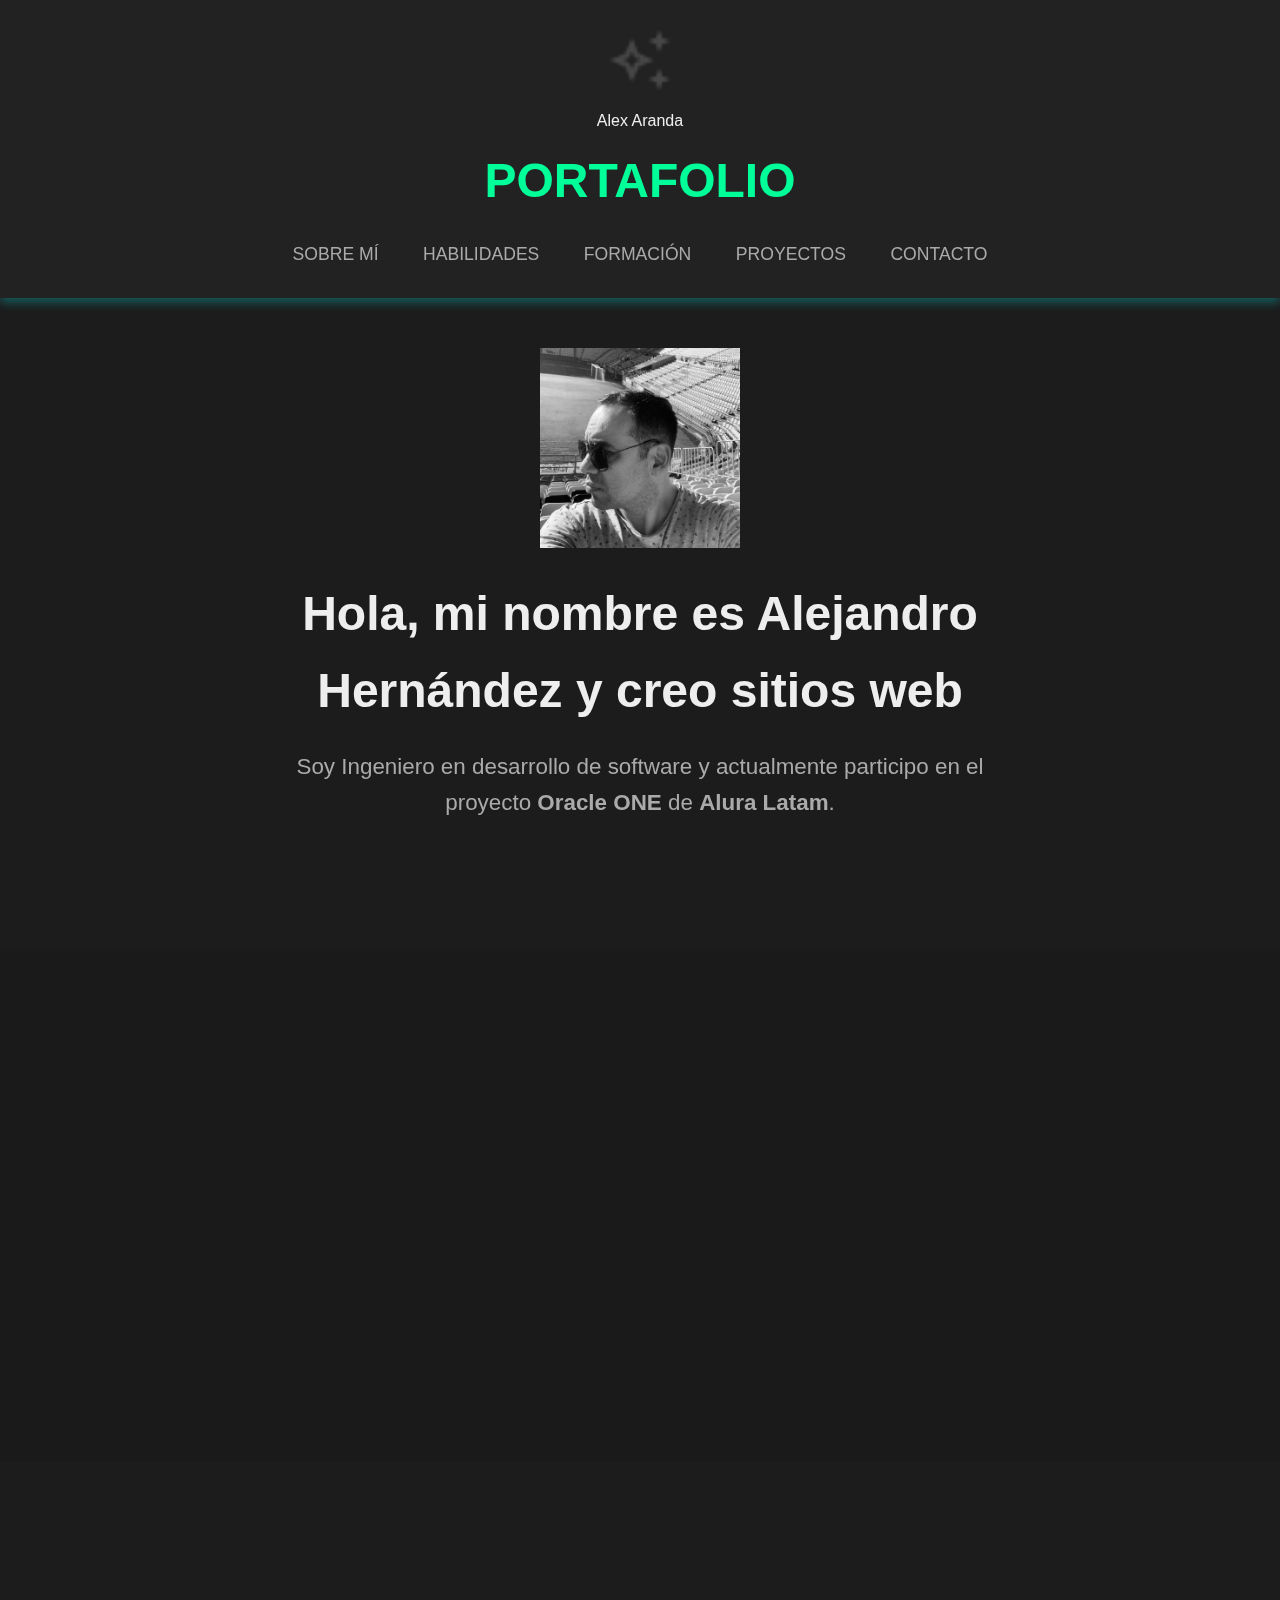
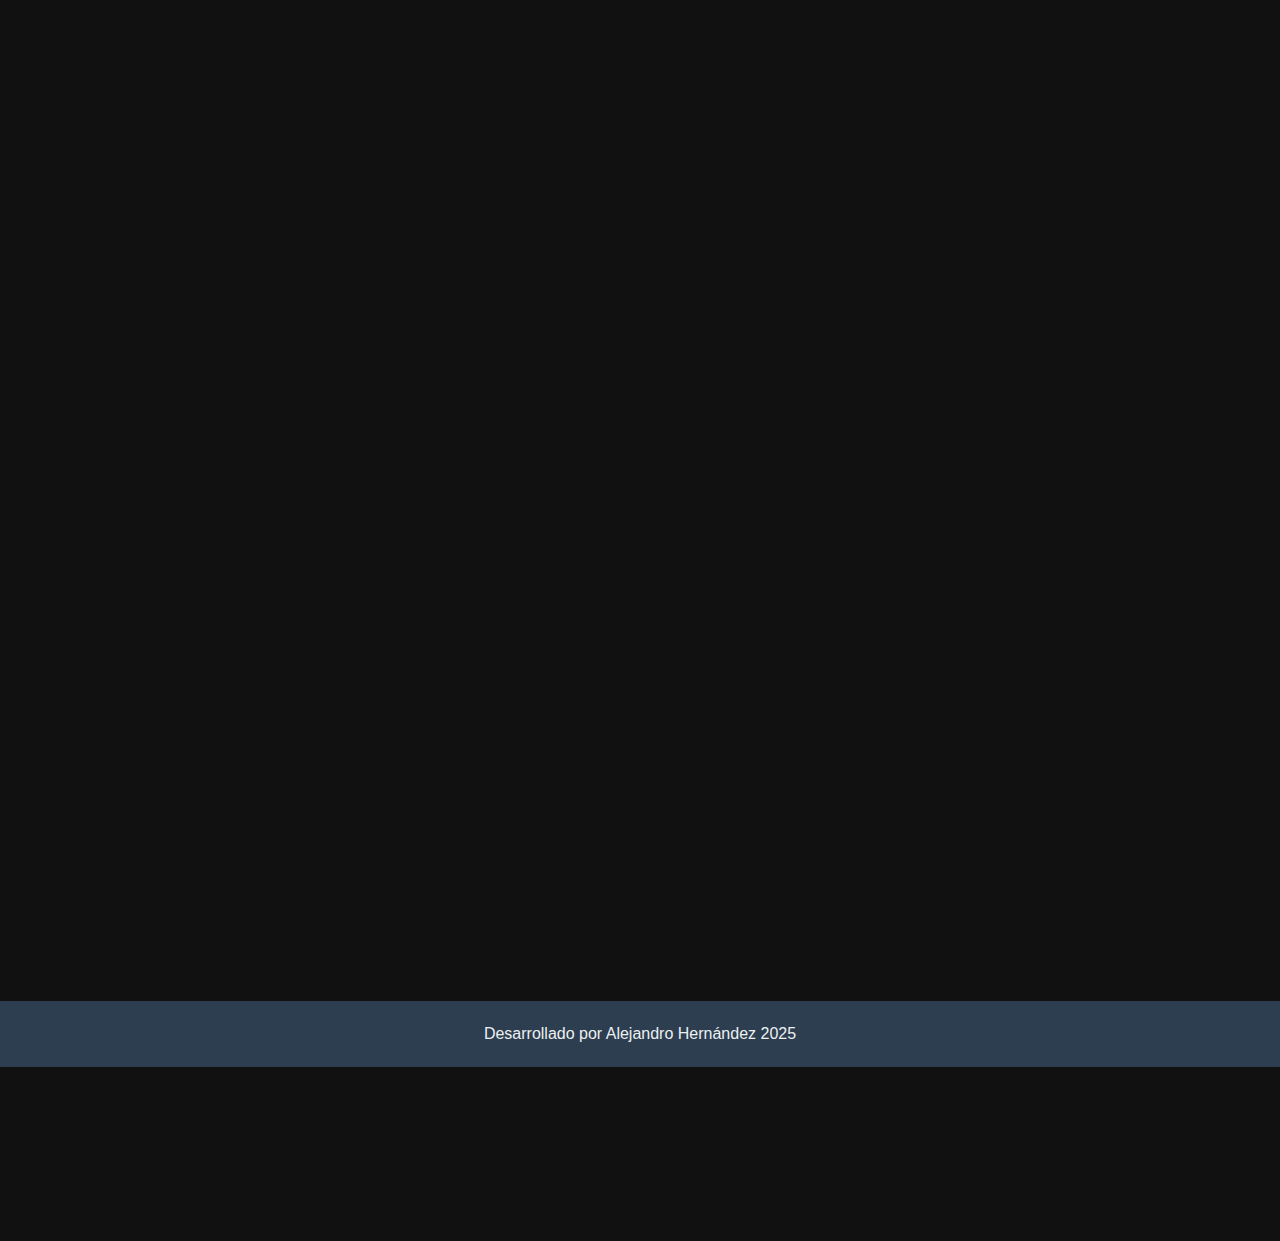
<file: index.html>
<!DOCTYPE html>
<html lang="es">
<head>
    <meta charset="UTF-8">
    <meta name="viewport" content="width=device-width, initial-scale=1.0">
    <link rel="stylesheet" href="style.css">
    <link href="https://cdnjs.cloudflare.com/ajax/libs/font-awesome/6.0.0-beta3/css/all.min.css" rel="stylesheet">
    <link href="https://cdn.jsdelivr.net/npm/aos@2.3.4/dist/aos.css" rel="stylesheet">
    <title>Portafolio de Alejandro Hernández</title>
</head>
<body>
 
 <!-- Botón Hamburguesa Fuera del Header -->
<button class="menu__hamburguesa" aria-label="Abrir menú" aria-controls="menu" aria-expanded="false">
    <span class="menu__linea"></span>
    <span class="menu__linea"></span>
    <span class="menu__linea"></span>
  </button>
  
<!-- Menú -->
<header class="cabecera" data-aos="fade-down">
    <div class="cabecera__contenedor">
      <img class="cabecera__logo" src="assets/vector.png" alt="Logo de Alejandro Hernández" data-aos="zoom-in">
      <p class="cabecera__nombre" data-aos="fade-up">Alex Aranda</p>
      <h1 class="cabecera__titulo" id="portafolio" data-aos="fade-up" data-aos-delay="100">Portafolio</h1>
  
      <nav class="navegacion" id="menu">
        <ul class="navegacion__lista">
          <li class="navegacion__elemento"><a href="#sobre-mi">Sobre mí</a></li>
          <li class="navegacion__elemento"><a href="#habilidades">Habilidades</a></li>
          <li class="navegacion__elemento"><a href="#formacion">Formación</a></li>
          <li class="navegacion__elemento"><a href="#proyectos">Proyectos</a></li>
          <li class="navegacion__elemento"><a href="#contacto">Contacto</a></li>
        </ul>
      </nav>
    </div>
  </header>
  
   
      <!-- Sección de Presentación -->
<section class="presentacion" id="sobre-mi">
    <figure class="presentacion__contenedor" data-aos="zoom-in">
      <img class="presentacion__foto" src="assets/mi_foto.jpg" alt="Foto de perfil de Alejandro Hernández">
      <figcaption class="presentacion__descripcion" hidden></figcaption>
    </figure>
  
    <div class="presentacion__contenido" data-aos="fade-up" data-aos-delay="100">
      <h1 class="presentacion__titulo">Hola, mi nombre es Alejandro Hernández y creo sitios web</h1>
      <p class="presentacion__subtitulo">
        Soy Ingeniero en desarrollo de software y actualmente participo en el proyecto <strong>Oracle ONE</strong> de <strong>Alura Latam</strong>.
      </p>
  
      <ul class="redes" data-aos="fade-up" data-aos-delay="200">
        <li class="redes__item">
          <a href="https://github.com/tu-usuario" target="_blank" rel="noopener noreferrer">
            <i class="fab fa-github"></i> GitHub
          </a>
        </li>
        <li class="redes__item">
          <a href="https://www.linkedin.com/in/tu-usuario" target="_blank" rel="noopener noreferrer">
            <i class="fab fa-linkedin"></i> LinkedIn
          </a>
        </li>
        <li class="redes__item">
          <a href="ruta-del-cv.pdf" target="_blank" rel="noopener noreferrer">
            <i class="fas fa-file-alt"></i> CV
          </a>
        </li>
        <li class="redes__item">
          <a href="https://wa.me/525536659768" target="_blank" rel="noopener noreferrer">
            <i class="fab fa-whatsapp"></i> WhatsApp
          </a>
        </li>
      </ul>
    </div>
  </section>
  

     <!-- Sección sobre mí -->

<section class="sobre-mi" id="sobre-mi">
    <h2 class="sobre-mi__titulo" data-aos="fade-down">Sobre mí</h2>
    <div class="sobre-mi__cards">
      <div class="sobre-mi__card" data-aos="fade-up" data-aos-delay="100">
        <p class="sobre-mi__texto">
          Soy un desarrollador web front-end con una fuerte pasión por crear soluciones digitales intuitivas que mejoran la experiencia del usuario. Tengo experiencia trabajando con una variedad de lenguajes y tecnologías, siempre enfocado en entregar productos rápidos, accesibles y bien diseñados.
        </p>
      </div>
      <div class="sobre-mi__card" data-aos="fade-up" data-aos-delay="200">
        <p class="sobre-mi__texto">
          Me encanta superar desafíos, transformar ideas en aplicaciones funcionales y trabajar en equipo para alcanzar resultados excepcionales. Mi enfoque siempre está en aprender nuevas habilidades y en mantenerme a la vanguardia de las mejores prácticas del sector para ofrecer lo mejor en cada proyecto.
        </p>
      </div>
    </div>
  </section>
  
<!-- Sección de Habilidades -->
<section class="habilidades" id="habilidades">
    <h2 class="habilidades__titulo" data-aos="fade-up">Habilidades</h2>
    <ul class="habilidades__lista">
      <li class="habilidades__elemento" data-aos="fade-up" data-aos-delay="100">
        <figure>
          <i class="fab fa-html5 habilidades__icono"></i>
          <figcaption>HTML</figcaption>
        </figure>
      </li>
      <li class="habilidades__elemento" data-aos="fade-up" data-aos-delay="200">
        <figure>
          <i class="fab fa-css3-alt habilidades__icono"></i>
          <figcaption>CSS</figcaption>
        </figure>
      </li>
      <li class="habilidades__elemento" data-aos="fade-up" data-aos-delay="300">
        <figure>
          <i class="fab fa-js-square habilidades__icono"></i>
          <figcaption>JavaScript</figcaption>
        </figure>
      </li>
      <li class="habilidades__elemento" data-aos="fade-up" data-aos-delay="400">
        <figure>
          <i class="fab fa-cuttlefish habilidades__icono"></i>
          <figcaption>C#</figcaption>
        </figure>
      </li>
      <li class="habilidades__elemento" data-aos="fade-up" data-aos-delay="500">
        <figure>
          <i class="fab fa-php habilidades__icono"></i>
          <figcaption>PHP</figcaption>
        </figure>
      </li>
      <li class="habilidades__elemento" data-aos="fade-up" data-aos-delay="600">
        <figure>
          <i class="fab fa-vuejs habilidades__icono"></i>
          <figcaption>Vue.js</figcaption>
        </figure>
      </li>
    </ul>
  </section>
  

<!-- Sección de Formación académica -->
<section class="formacion" id="formacion">
    <h2 class="formacion__titulo" data-aos="fade-up">Formación académica</h2>
    <ul class="formacion__lista">
        <li class="formacion__elemento" data-aos="fade-up" data-aos-delay="100">
            <figure>
                <img class="formacion__icono" src="assets/unadm.png" alt="UnADM">
                <figcaption>Ing. en desarrollo de software (2020)</figcaption>
            </figure>
        </li>
        <li class="formacion__elemento" data-aos="fade-up" data-aos-delay="200">
            <figure>
                <img class="formacion__icono" src="assets/alura_logo.png" alt="Alura">
                <figcaption>Oracle Next Education (ONE) (2024)</figcaption>
            </figure>
        </li>
        <li class="formacion__elemento" data-aos="fade-up" data-aos-delay="300">
            <figure>
                <img class="formacion__icono" src="assets/ctec.png" alt="CTEC">
                <figcaption>Taller de JavaScript (2023)</figcaption>
            </figure>
        </li>
    </ul>
</section>




 <!-- Sección Proyectos -->
<section class="proyectos" id="proyectos">
    <h2 class="proyectos__titulo" data-aos="fade-up">Proyectos</h2>
    <div class="proyectos__contenedor">
        <!-- Proyectos php -->
        <div class="proyectos__item" data-aos="fade-up" data-aos-delay="100">
            <img src="assets/php.jpg" alt="Proyecto 1" class="proyectos__imagen">
            <h3 class="proyectos__nombre">Proyectos PHP</h3>
            <p class="proyectos__descripcion">Sistemas de registro en php</p>
            <a href="proyectosphp.html" class="proyectos__enlace" target="_blank">Ver proyectos</a>
        </div>
        
        <!-- Proyectos web -->
        <div class="proyectos__item" data-aos="fade-up" data-aos-delay="200">
            <img src="assets/html.jpg" alt="Proyecto 2" class="proyectos__imagen">
            <h3 class="proyectos__nombre">Sitios web</h3>
            <p class="proyectos__descripcion">Paginas web con HTML y css</p>
            <a href="proyectosweb.html" class="proyectos__enlace" target="_blank">Ver Proyectos</a>
        </div>
        
        <!-- Proyectos js -->
        <div class="proyectos__item" data-aos="fade-up" data-aos-delay="300">
            <img src="assets/javascript.jpg" alt="Proyecto 3" class="proyectos__imagen">
            <h3 class="proyectos__nombre">JavaScript</h3>
            <p class="proyectos__descripcion">Proyectos JavaScript</p>
            <a href="proyectosjs.html" class="proyectos__enlace" target="_blank">Ver Proyectos</a>
        </div>
        
        <!-- Proyectos Digitales -->
        <div class="proyectos__item" data-aos="fade-up" data-aos-delay="400">
            <img src="assets/digitales.jpg" alt="Proyecto 4" class="proyectos__imagen">
            <h3 class="proyectos__nombre">Proyectos Digitales</h3>
            <p class="proyectos__descripcion">Revistas y proyectos digitales</p>
            <a href="proyectosdigitales.html" class="proyectos__enlace" target="_blank">Ver Proyectos</a>
        </div>
    </div>
</section>

<!-- Contacto seccion -->
    <section class="contacto" id="contacto" data-aos="fade-up" data-aos-duration="1000">
        <h2 class="contacto__titulo">Contacto</h2>
        <div class="contacto__contenedor" data-aos="fade-up" data-aos-duration="1200">
            <img class="contacto__imagen" src="assets/telefono.jpg" alt="Imagen de contacto" data-aos="zoom-in">
            <form action="" method="post" class="contacto__formulario" aria-labelledby="contacto-titulo" data-aos="fade-up" data-aos-duration="1500">
                <h3 id="contacto-titulo" class="sr-only">Formulario de contacto</h3>
                
                <!-- Campo Nombre -->
                <label for="nombre" class="contacto__label">Nombre</label>
                <input id="nombre" name="nombre" type="text" class="contacto__input" aria-required="true" aria-label="Introduce tu nombre">
            
                <!-- Campo Email -->
                <label for="email" class="contacto__label">Email</label>
                <input id="email" name="email" type="email" class="contacto__input" aria-required="true" aria-label="Introduce tu correo electrónico">
            
                <!-- Campo Teléfono -->
                <label for="telefono" class="contacto__label">Teléfono</label>
                <input id="telefono" name="telefono" type="tel" class="contacto__input" aria-label="Introduce tu número de teléfono" pattern="[0-9]{3}-[0-9]{3}-[0-9]{4}" placeholder="123-456-7890">
            
                <!-- Campo Mensaje -->
                <label for="mensaje" class="contacto__label">Mensaje</label>
                <textarea id="mensaje" name="mensaje" class="contacto__input" aria-required="true" aria-label="Escribe tu mensaje"></textarea>
            
                <div class="contacto__botones">
                    <button type="submit" class="contacto__boton contacto__boton--grande">Enviar mensaje</button>
                    <button type="button" class="contacto__boton regresar__boton--grande" onclick="location.href='#portafolio'">Regresar al menú</button>
                </div>
            </form>
        </div>
    </section>
    
    <footer class="footer">Desarrollado por Alejandro Hernández 2025</footer>

    <script src="script.js"></script>

    <!-- Antes de cerrar el body -->
<script src="https://cdn.jsdelivr.net/npm/aos@2.3.4/dist/aos.js"></script>
<script>
  AOS.init({
    duration: 800,
    once: true
  });
</script>

<script>
    document.addEventListener("DOMContentLoaded", () => {
      const boton = document.querySelector('.menu__hamburguesa');
      const menu = document.querySelector('#menu');
  
      boton.addEventListener('click', () => {
        const expanded = boton.getAttribute('aria-expanded') === 'true';
        boton.setAttribute('aria-expanded', !expanded);
        menu.classList.toggle('activa');
        console.log('Menu activado:', menu.classList.contains('activa'));  // Verificación
      });
    });
  </script>

</body>
</html>
</file>
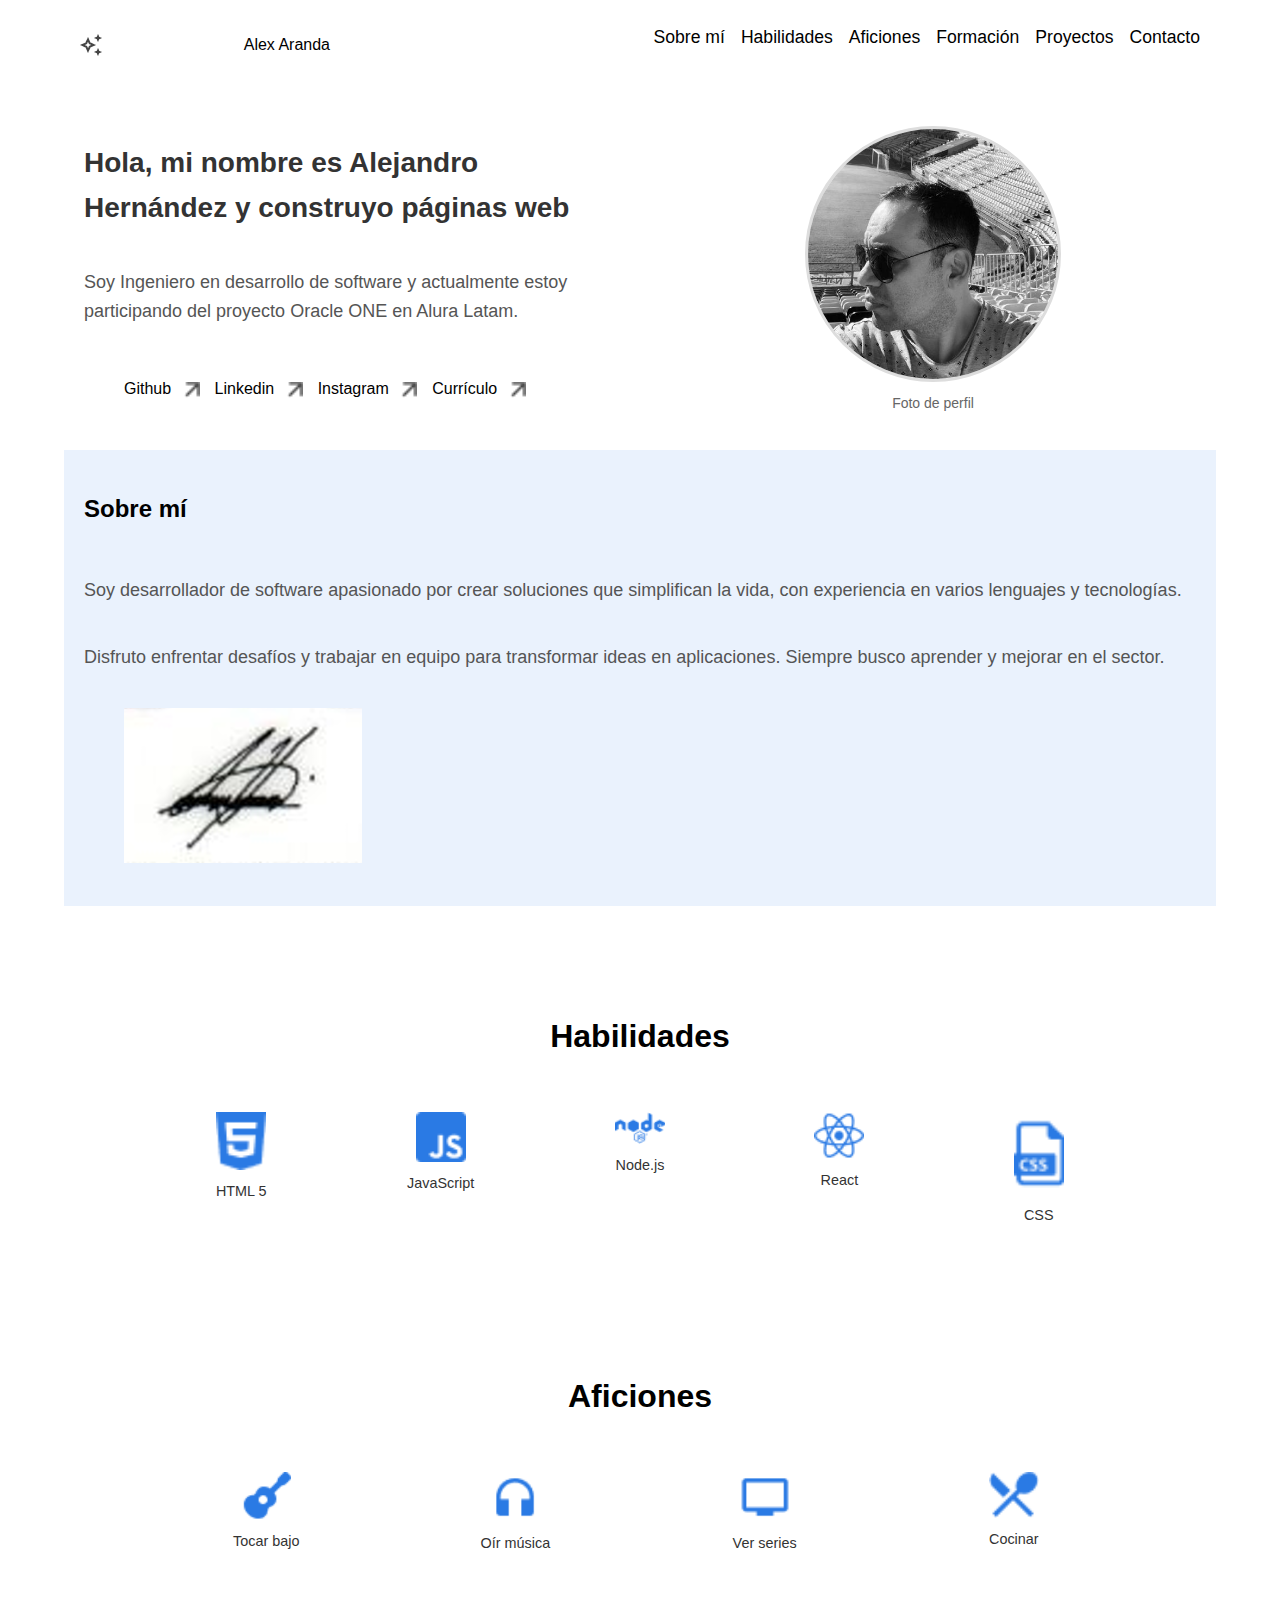
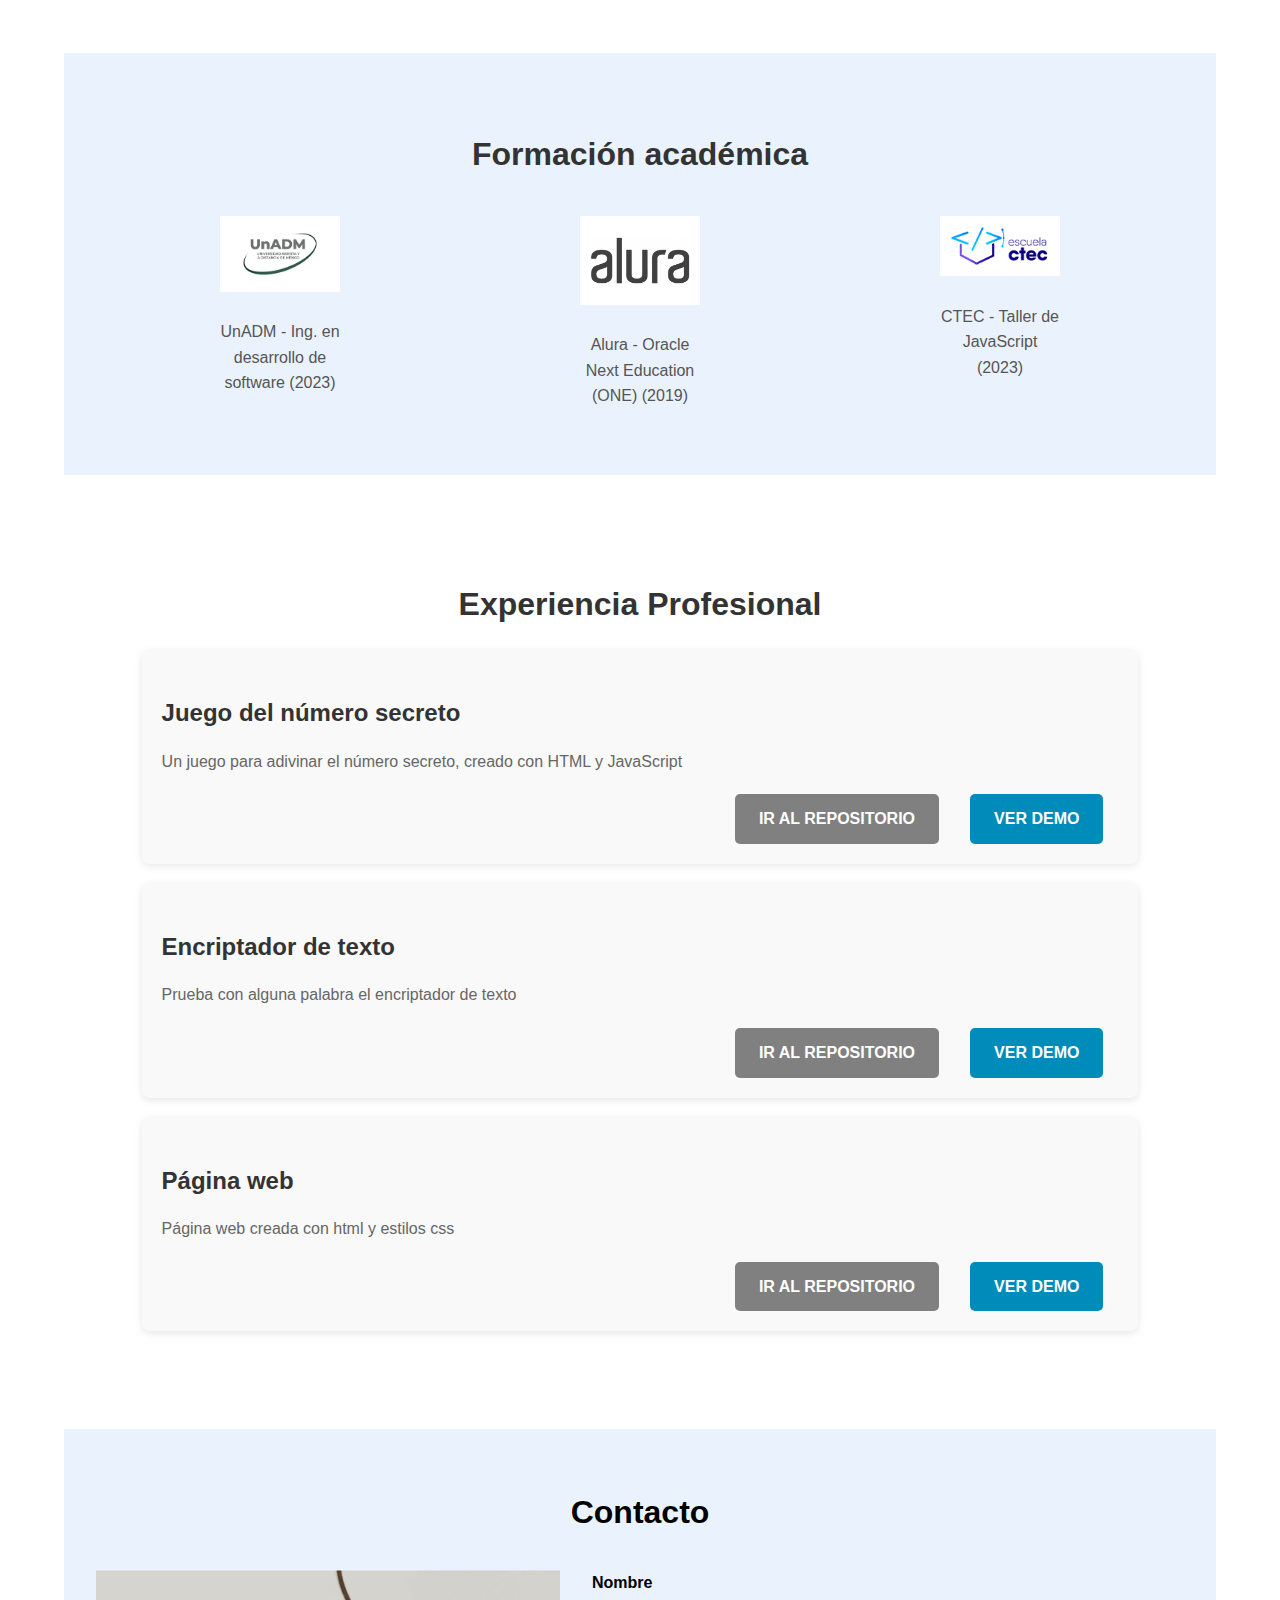
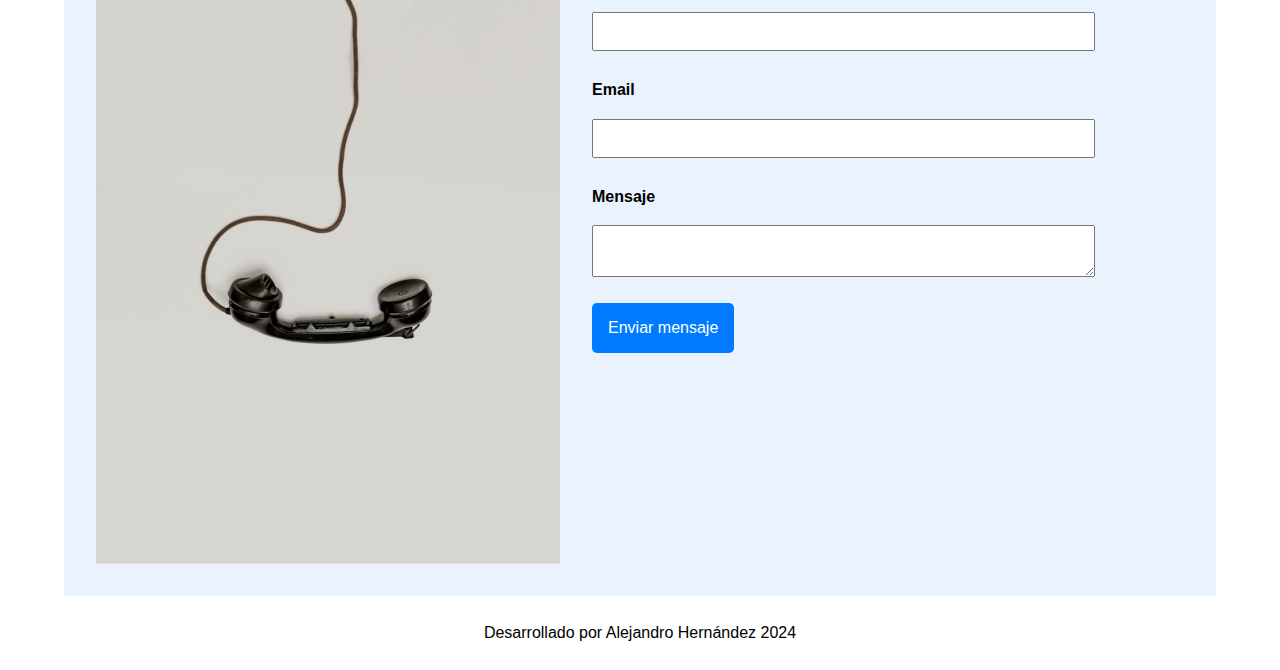
<file: challenge-one-portafolio-latam-repositorio-base/index.html>
<!DOCTYPE html>
<html lang="en">
<head>
    <meta charset="UTF-8">
    <meta name="viewport" content="width=device-width, initial-scale=1.0">
    <link rel="stylesheet" href="style.css">
    <title>Document</title>
</head>


<body>
    <!-- Menú -->
    <header class="cabecera">
        <img class="cabecera__logo" src="assets/vector.png" alt="Logo">
        <p>Alex Aranda</p>
        <h1 class="cabecera__titulo"></h1>
        <nav class="navegacion">
            <ul class="navegacion__lista">
                <li class="navegacion__elemento"><a href="#sobre-mi">Sobre mí</a></li>
                <li class="navegacion__elemento"><a href="#habilidades">Habilidades</a></li>
                <li class="navegacion__elemento"><a href="#aficiones">Aficiones</a></li>
                <li class="navegacion__elemento"><a href="#formacion">Formación</a></li>
                <li class="navegacion__elemento"><a href="#proyectos">Proyectos</a></li>
                <li class="navegacion__elemento"><a href="#contacto">Contacto</a></li>
            </ul>
        </nav>
    </header>

    <!-- Contenido principal de la página -->
    <main>
        <!-- Sección de Presentación -->
        <section class="presentacion">
            <figure class="presentacion__contenedor">
                <img class="presentacion__foto" src="assets/mi_foto.jpg" alt="Foto de perfil">
                <figcaption class="presentacion__descripcion">Foto de perfil</figcaption>
            </figure>
            <div class="presentacion__contenido">
                <h1 class="presentacion__titulo">Hola, mi nombre es Alejandro Hernández y construyo páginas web</h1>
                <p class="presentacion__subtitulo">Soy Ingeniero en desarrollo de software y actualmente estoy participando del proyecto Oracle ONE en Alura Latam.</p>
                <ul class="redes">
                    <li class="redes__link"><a href="https://github.com/Alex100aranda">Github <img src="assets/arrow.png" alt="Flecha"></a></li>
                    <li class="redes__link"><a href="www.linkedin.com/in/alejandro-hernandez-aranda">Linkedin <img src="assets/arrow.png" alt="Flecha"></a></li>
                    <li class="redes__link"><a href="">Instagram <img src="assets/arrow.png" alt="Flecha"></a></li>
                    <li class="redes__link"><a href="">Currículo <img src="assets/arrow.png" alt="Flecha"></a></li>
                </ul>
            </div>
        </section>

        <!-- Sección sobre mí -->
        <section class="sobre-mi" id="sobre-mi">
            <h2 class="sobre-mi__titulo">Sobre mí</h2>
            <p class="sobre-mi__texto">Soy desarrollador de software apasionado por crear soluciones que simplifican la vida, con experiencia en varios lenguajes y tecnologías.</p>
            <p class="sobre-mi__texto"> Disfruto enfrentar desafíos y trabajar en equipo para transformar ideas en aplicaciones. Siempre busco aprender y mejorar en el sector.</p>
            <figure class="sobre-mi__contenedor-firma">
                <img class="sobre-mi__firma" src="assets/firma.png" alt="Firma de Alura Latam">
                <figcaption></figcaption>
            </figure>
        </section>

        <!-- Sección de Habilidades -->
        <section class="habilidades" id="habilidades">
            <h2 class="habilidades__titulo">Habilidades</h2>
            <ul class="habilidades__lista">
                <li class="habilidades__elemento">
                    <figure>
                        <img class="habilidades__icono" src="assets/html.png" alt="HTML">
                        <figcaption>HTML 5</figcaption>
                    </figure>
                </li>
                <li class="habilidades__elemento">
                    <figure>
                        <img class="habilidades__icono" src="assets/js_icon.png" alt="JavaScript">
                        <figcaption>JavaScript</figcaption>
                    </figure>
                </li>
                <li class="habilidades__elemento">
                    <figure>
                        <img class="habilidades__icono" src="assets/nodejs_icon.png" alt="Node.js">
                        <figcaption>Node.js</figcaption>
                    </figure>
                </li>
                <li class="habilidades__elemento">
                    <figure>
                        <img class="habilidades__icono" src="assets/react_icon.png" alt="React">
                        <figcaption>React</figcaption>
                    </figure>
                </li>
                <li class="habilidades__elemento">
                    <figure>
                        <img class="habilidades__icono" src="assets/css_icon.png" alt="CSS">
                        <figcaption>CSS</figcaption>
                    </figure>
                </li>
            </ul>
        </section>

        <!-- Sección de Aficiones -->
        <section class="aficiones" id="aficiones">
            <h2 class="aficiones__titulo">Aficiones</h2>
            <ul class="aficiones__lista">
                <li class="aficiones__elemento">
                    <figure>
                        <img class="aficiones__icono" src="assets/guitar_icon.png" alt="Tocar guitarra">
                        <figcaption>Tocar bajo</figcaption>
                    </figure>
                </li>
                <li class="aficiones__elemento">
                    <figure>
                        <img class="aficiones__icono" src="assets/headphones_icon.png" alt="Oír música">
                        <figcaption>Oír música</figcaption>
                    </figure>
                </li>
                <li class="aficiones__elemento">
                    <figure>
                        <img class="aficiones__icono" src="assets/tv_icon.png" alt="Ver series">
                        <figcaption>Ver series</figcaption>
                    </figure>
                </li>
                <li class="aficiones__elemento">
                    <figure>
                        <img class="aficiones__icono" src="assets/forkspoon_icon.png" alt="Cocinar">
                        <figcaption>Cocinar</figcaption>
                    </figure>
                </li>
            </ul>
        </section>

        <!-- Sección de Formación académica -->
        <section class="formacion" id="formacion">
            <h2 class="formacion__titulo">Formación académica</h2>
            <ul class="formacion__lista">
                <li class="formacion__elemento">
                    <figure>
                        <img class="formacion__icono" src="assets/unadm.png" alt="UnADM">
                        <figcaption>UnADM - Ing. en desarrollo de software (2023)</figcaption>
                    </figure>
                </li>
                <li class="formacion__elemento">
                    <figure>
                        <img class="formacion__icono" src="assets/alura_logo.png" alt="Alura">
                        <figcaption>Alura - Oracle Next Education (ONE) (2019)</figcaption>
                    </figure>
                </li>
                <li class="formacion__elemento">
                    <figure>
                        <img class="formacion__icono" src="assets/ctec.webp" alt="CTEC">
                        <figcaption>CTEC - Taller de JavaScript (2023)</figcaption>
                    </figure>
                </li>
            </ul>
        </section>

        <!-- Sección de Proyectos -->
        <section class="proyectos" id="proyectos">
            <h2 class="proyectos__titulo">Experiencia Profesional</h2>
            <div class="proyectos__contenedor">
                <h3 class="proyectos__nombre">Juego del número secreto</h3>
                <p class="proyectos__descripcion">Un juego para adivinar el número secreto, creado con HTML y JavaScript</p>
                
                <div class="proyectos__botones">
                    <!-- Botón 1 con enlace -->
                    <a href="https://github.com/Alex100aranda/Juego_secreto.git" class="proyectos__btn" target="_blank">Ir al repositorio</a>
                    
                    <!-- Botón 2 con enlace -->
                    <a href="https://juego-secreto-eta-seven.vercel.app/" class="proyectos__btn proyectos__btn--secundario" target="_blank">Ver demo</a>
                </div>
            </div>
            <div class="proyectos__contenedor">
                <h3 class="proyectos__nombre">Encriptador de texto</h3>
                <p class="proyectos__descripcion">Prueba con alguna palabra el encriptador de texto</p>
                
                <div class="proyectos__botones">
                    <!-- Botón 1 con enlace -->
                    <a href="https://github.com/Alex100aranda/Juego_secreto.git" class="proyectos__btn" target="_blank">Ir al repositorio</a>
                    
                    <!-- Botón 2 con enlace -->
                    <a href="https://juego-secreto-eta-seven.vercel.app/" class="proyectos__btn proyectos__btn--secundario" target="_blank">Ver demo</a>
                </div>
            </div>
            <div class="proyectos__contenedor">
                <h3 class="proyectos__nombre">Página web</h3>
                <p class="proyectos__descripcion">Página web creada con html y estilos css</p>
                
                <div class="proyectos__botones">
                    <!-- Botón 1 con enlace -->
                    <a href="https://github.com/Alex100aranda/Juego_secreto.git" class="proyectos__btn" target="_blank">Ir al repositorio</a>
                    
                    <!-- Botón 2 con enlace -->
                    <a href="https://juego-secreto-eta-seven.vercel.app/" class="proyectos__btn proyectos__btn--secundario" target="_blank">Ver demo</a>
                </div>
            </div>
        </section>
    </main>

    <!-- Sección de Contacto -->
    <section class="contacto" id="contacto">
        <h2 class="contacto__titulo">Contacto</h2>
        <div class="contacto__contenedor">
            <img class="contacto__imagen" src="assets/contact_image.png" alt="imagen de telefono">
            <form action="" method="post" class="contacto__formulario">
                <label for="nombre" class="contacto__label">Nombre</label>
                <input id="nombre" name="nombre" type="text" class="contacto__input" aria-required="true">
    
                <label for="email" class="contacto__label">Email</label>
                <input id="email" name="email" type="email" class="contacto__input" aria-required="true">
    
                <label for="mensaje" class="contacto__label">Mensaje</label>
                <textarea id="mensaje" name="mensaje" class="contacto__input" aria-required="true"></textarea>
    
                <button type="submit" class="contacto__boton contacto__boton--grande">Enviar mensaje</button>
            </form>
        </div>
    </section>
    

    <footer class="footer">Desarrollado por Alejandro Hernández 2024</footer>
    
</body>
</html>
</file>
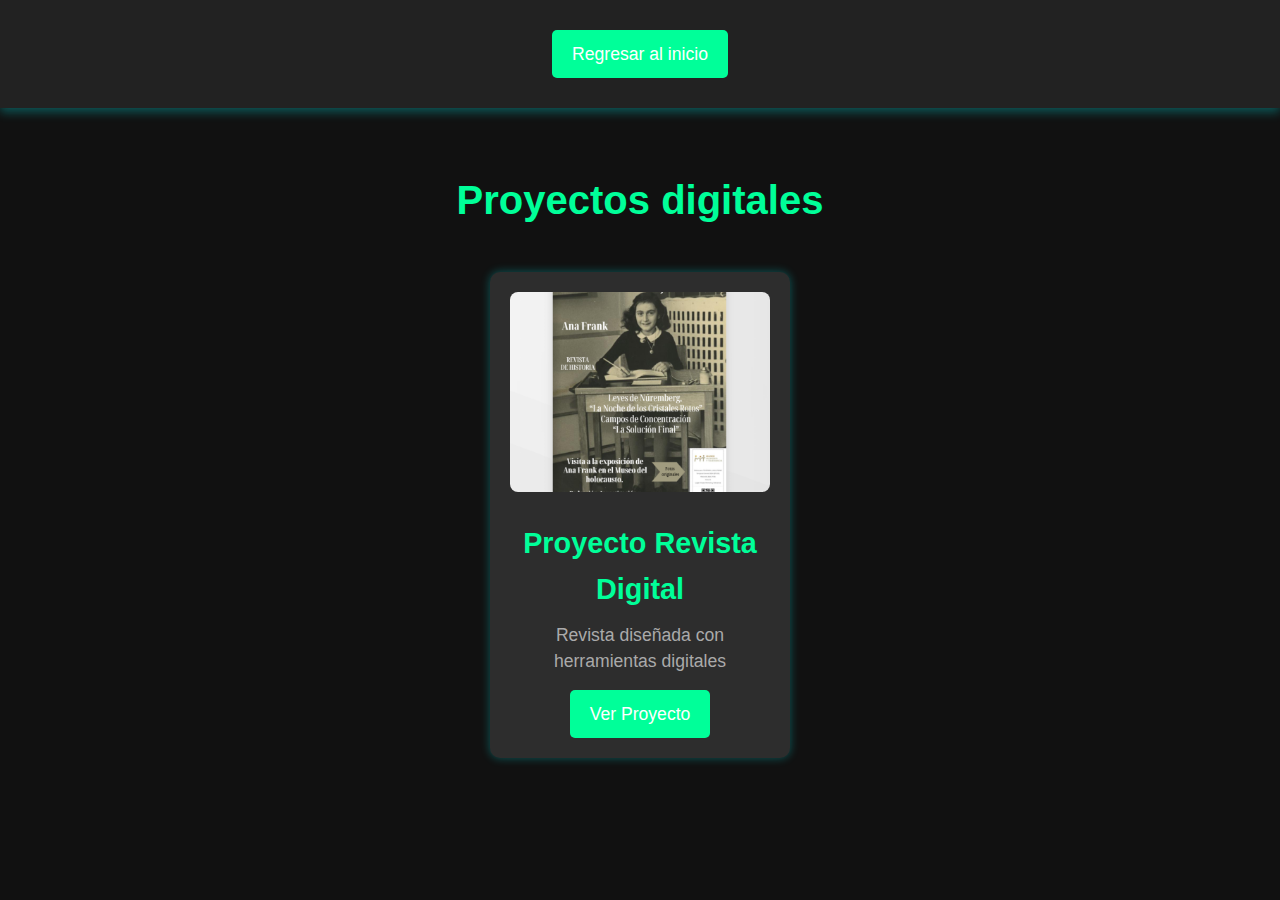
<file: proyectosdigitales.html>
<!DOCTYPE html>
<html lang="es">
<head>
    <meta charset="UTF-8">
    <meta name="viewport" content="width=device-width, initial-scale=1.0">
    <title>Proyectos digitales</title>
</head>
<body>

    <head>
        <meta charset="UTF-8">
        <meta name="viewport" content="width=device-width, initial-scale=1.0">
        <link rel="stylesheet" href="style.css">
        <link href="https://cdnjs.cloudflare.com/ajax/libs/font-awesome/6.0.0-beta3/css/all.min.css" rel="stylesheet">
        <title>Portafolio de Alejandro Hernández</title>
    </head>

    <header class="cabecera">
       
    
        <nav class="navegacion">
            <a href="index.html" class="proyectos__enlace" target="_blank">Regresar al inicio</a>
        </nav>
    </header>
    <section class="proyectos" id="proyectos">
        <h2 class="proyectos__titulo">Proyectos digitales</h2>
        <div class="proyectos__contenedor">
             <!-- Proyecto Revista -->
             <div class="proyectos__item">
                <img src="assets/proyecto3.png" alt="Proyecto 3" class="proyectos__imagen">
                <h3 class="proyectos__nombre">Proyecto Revista Digital</h3>
                <p class="proyectos__descripcion">Revista diseñada con herramientas digitales</p>
                <a href="https://revista-rose.vercel.app/" class="proyectos__enlace" target="_blank">Ver Proyecto</a>
            </div>
        </div>
    </section>
</body>
</html>
</file>
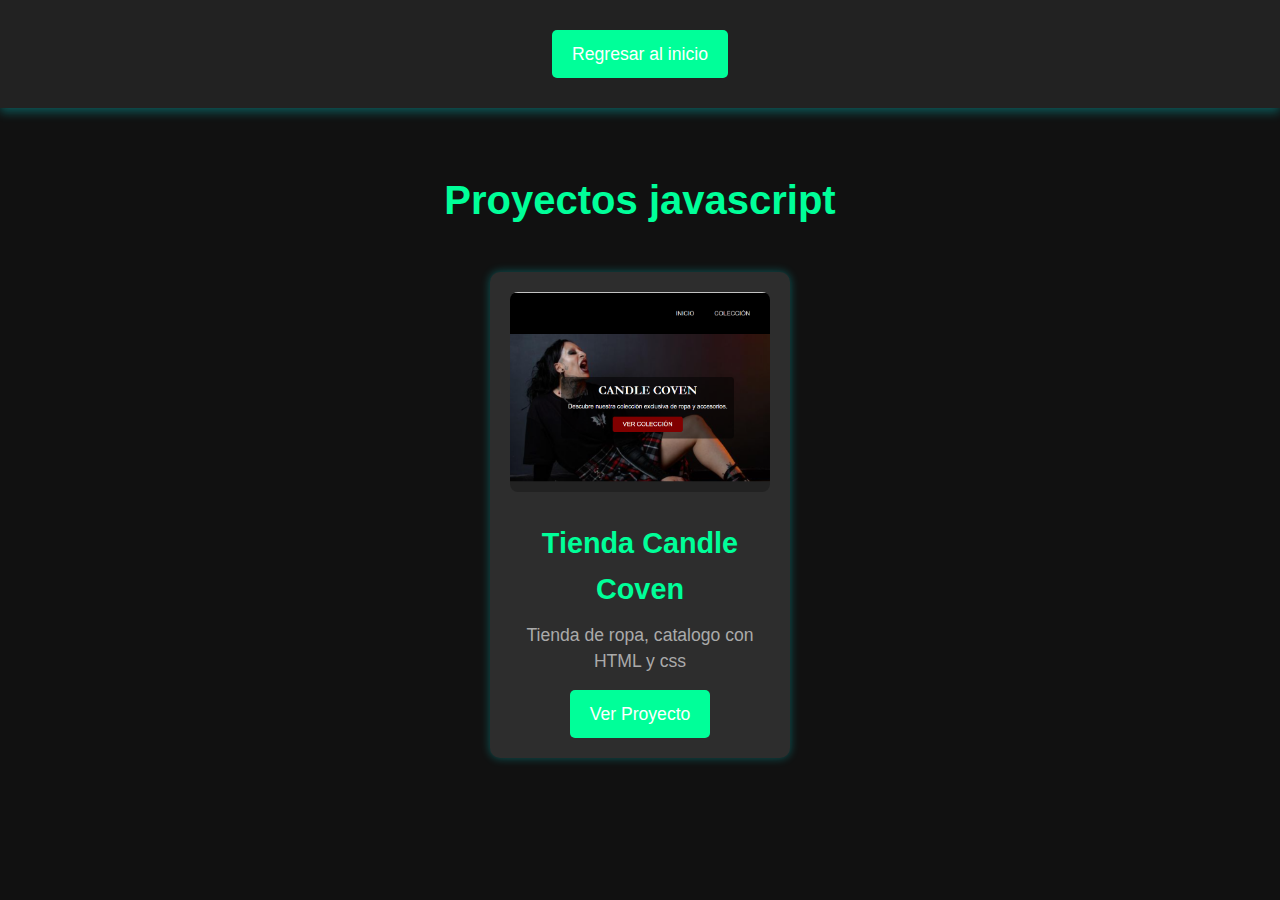
<file: proyectosjs.html>
<!DOCTYPE html>
<html lang="es">
<head>
    <meta charset="UTF-8">
    <meta name="viewport" content="width=device-width, initial-scale=1.0">
    <title>Proyectos JavaScript</title>
</head>
<body>

    <head>
        <meta charset="UTF-8">
        <meta name="viewport" content="width=device-width, initial-scale=1.0">
        <link rel="stylesheet" href="style.css">
        <link href="https://cdnjs.cloudflare.com/ajax/libs/font-awesome/6.0.0-beta3/css/all.min.css" rel="stylesheet">
        <title>Portafolio de Alejandro Hernández</title>
    </head>

    <header class="cabecera">
       
    
        <nav class="navegacion">
            <a href="index.html" class="proyectos__enlace" target="_blank">Regresar al inicio</a>
        </nav>
    </header>
    

    <section class="proyectos" id="proyectos">
        <h2 class="proyectos__titulo">Proyectos javascript</h2>
        <div class="proyectos__contenedor">
            <!-- Proyecto Candle -->
            <div class="proyectos__item">
                <img src="assets/proyecto2.png" alt="Proyecto 2" class="proyectos__imagen">
                <h3 class="proyectos__nombre">Tienda Candle Coven</h3>
                <p class="proyectos__descripcion">Tienda de ropa, catalogo con HTML y css</p>
                <a href="https://candle-eight.vercel.app/" class="proyectos__enlace" target="_blank">Ver Proyecto</a>
            </div>
        </div>
    </section>

    
</body>
</html>
</file>
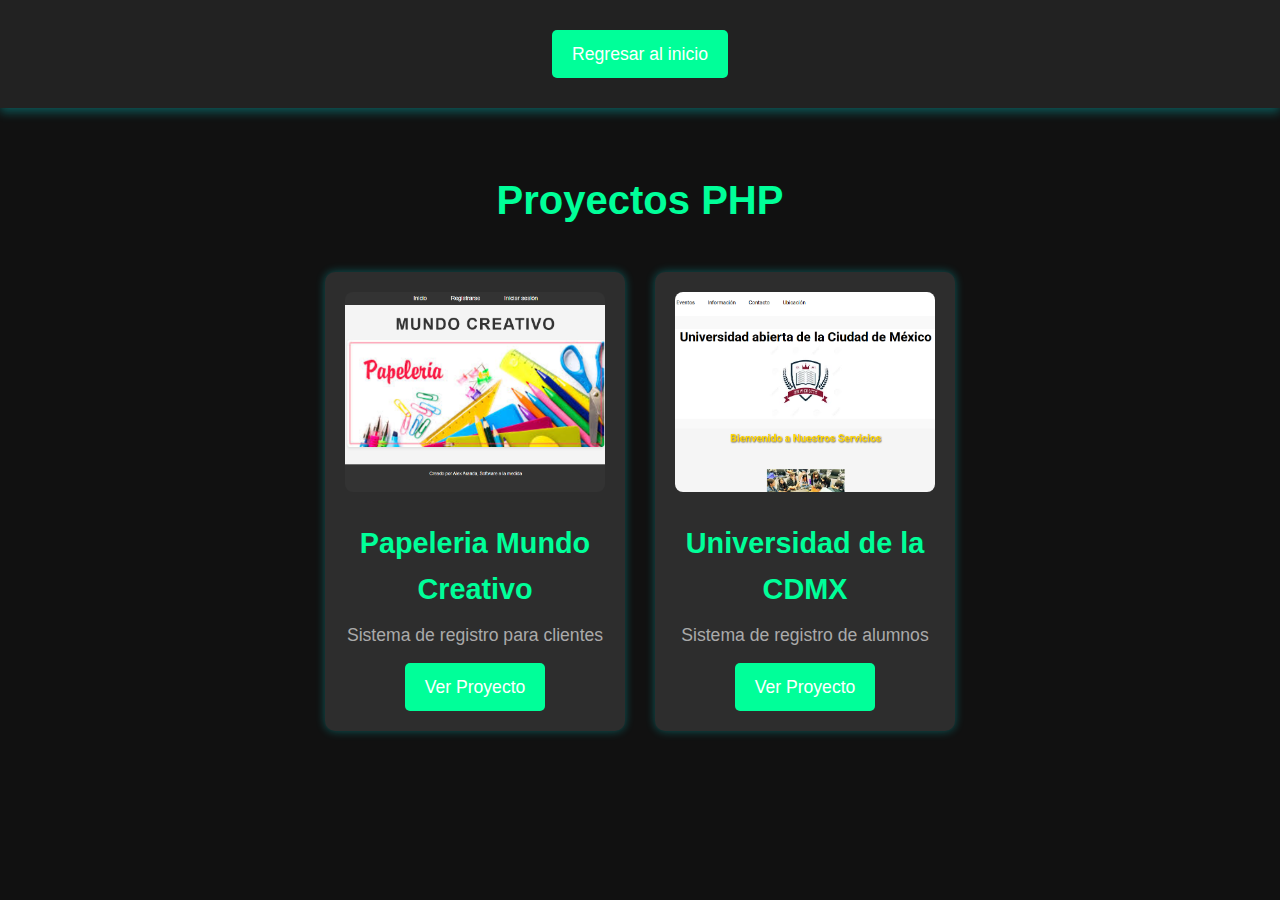
<file: proyectosphp.html>
<!DOCTYPE html>
<html lang="es">
<head>
    <meta charset="UTF-8">
    <meta name="viewport" content="width=device-width, initial-scale=1.0">
    <title>Proyectos PHP</title>
</head>
<body>

    <head>
        <meta charset="UTF-8">
        <meta name="viewport" content="width=device-width, initial-scale=1.0">
        <link rel="stylesheet" href="style.css">
        <link href="https://cdnjs.cloudflare.com/ajax/libs/font-awesome/6.0.0-beta3/css/all.min.css" rel="stylesheet">
        <title>Portafolio de Alejandro Hernández</title>
    </head>

    <header class="cabecera">
       
    
        <nav class="navegacion">
            <a href="index.html" class="proyectos__enlace" target="_blank">Regresar al inicio</a>
        </nav>
    </header>
    

    <section class="proyectos" id="proyectos">
        <h2 class="proyectos__titulo">Proyectos PHP</h2>
        <div class="proyectos__contenedor">
            <!-- Proyecto papeleria -->
            <div class="proyectos__item">
                <img src="assets/proyecto1.png" alt="Proyecto 1" class="proyectos__imagen">
                <h3 class="proyectos__nombre">Papeleria Mundo Creativo</h3>
                <p class="proyectos__descripcion">Sistema de registro para clientes</p>
                <a href="http://masteralex.fwh.is/index.php" class="proyectos__enlace" target="_blank">Ver Proyecto</a>
            </div>
            <!-- Proyecto Universidad -->
            <div class="proyectos__item">
                <img src="assets/escuela.png" alt="Proyecto 2" class="proyectos__imagen">
                <h3 class="proyectos__nombre">Universidad de la CDMX</h3>
                <p class="proyectos__descripcion">Sistema de registro de alumnos</p>
                <a href="http://masteralex.fwh.is/escuela/" class="proyectos__enlace" target="_blank">Ver Proyecto</a>
            </div>
        </div>
    </section>

    
</body>
</html>
</file>
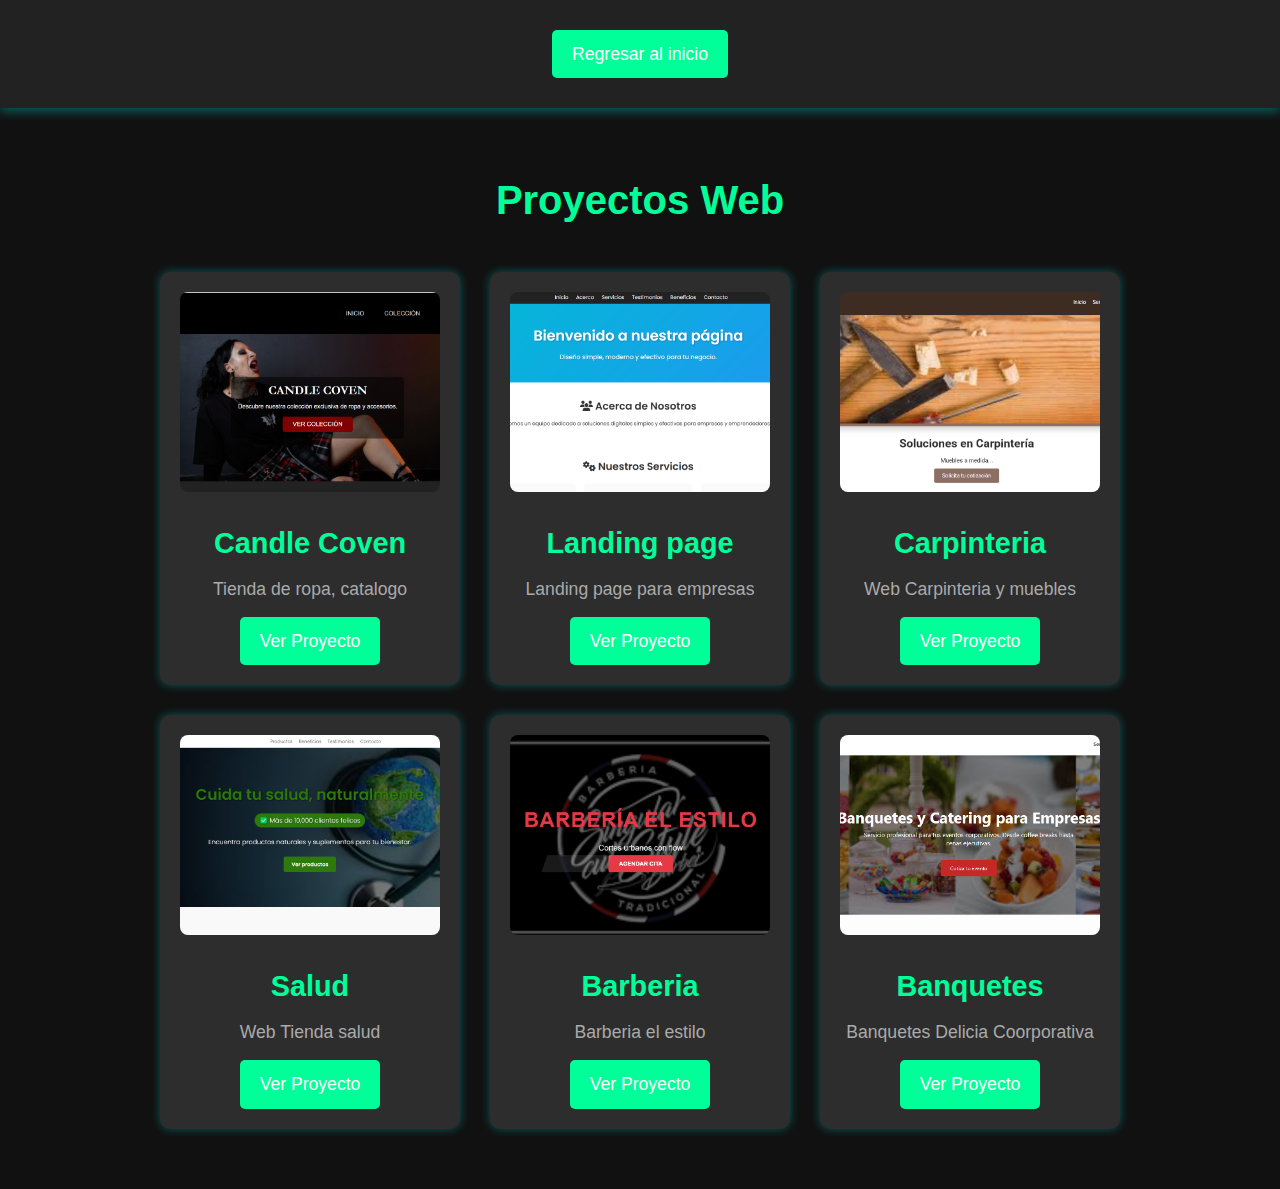
<file: proyectosweb.html>
<!DOCTYPE html>
<html lang="es">
<head>
    <meta charset="UTF-8">
    <meta name="viewport" content="width=device-width, initial-scale=1.0">
    <title>Proyectos Web y landing pages</title>
</head>
<body>

    <head>
        <meta charset="UTF-8">
        <meta name="viewport" content="width=device-width, initial-scale=1.0">
        <link rel="stylesheet" href="style.css">
        <link href="https://cdnjs.cloudflare.com/ajax/libs/font-awesome/6.0.0-beta3/css/all.min.css" rel="stylesheet">
        <title>Portafolio de Alejandro Hernández</title>
    </head>

    <header class="cabecera">
       
    
        <nav class="navegacion">
            <a href="index.html" class="proyectos__enlace" target="_blank">Regresar al inicio</a>
        </nav>
    </header>
    

    <section class="proyectos" id="proyectos">
        <h2 class="proyectos__titulo">Proyectos Web</h2>
        <div class="proyectos__contenedor">
            <!-- Proyecto tienda Candle Coven -->
            <div class="proyectos__item">
                <img src="assets/proyecto2.png" alt="Proyecto 2" class="proyectos__imagen">
                <h3 class="proyectos__nombre">Candle Coven</h3>
                <p class="proyectos__descripcion">Tienda de ropa, catalogo</p>
                <a href="https://candle-eight.vercel.app/" class="proyectos__enlace" target="_blank">Ver Proyecto</a>
            </div>
             <!-- Proyecto Landing page -->
             <div class="proyectos__item">
                <img src="assets/landing.png" alt="Proyecto 2" class="proyectos__imagen">
                <h3 class="proyectos__nombre">Landing page</h3>
                <p class="proyectos__descripcion">Landing page para empresas</p>
                <a href="https://landing-six-navy.vercel.app/" class="proyectos__enlace" target="_blank">Ver Proyecto</a>
            </div>
            <!-- Proyecto Carpinteria -->
            <div class="proyectos__item">
                <img src="assets/carpinteria.png" alt="Proyecto 2" class="proyectos__imagen">
                <h3 class="proyectos__nombre">Carpinteria</h3>
                <p class="proyectos__descripcion">Web Carpinteria y muebles</p>
                <a href="https://carpinteria-wine.vercel.app/" class="proyectos__enlace" target="_blank">Ver Proyecto</a>
            </div>
            <!-- Proyecto Salud -->
            <div class="proyectos__item">
                <img src="assets/salud.png" alt="Proyecto 2" class="proyectos__imagen">
                <h3 class="proyectos__nombre">Salud</h3>
                <p class="proyectos__descripcion">Web Tienda salud</p>
                <a href="https://salud-umber.vercel.app/" class="proyectos__enlace" target="_blank">Ver Proyecto</a>
            </div>
            <!-- Proyecto Barber -->
            <div class="proyectos__item">
                <img src="assets/barber.png" alt="Proyecto 2" class="proyectos__imagen">
                <h3 class="proyectos__nombre">Barberia</h3>
                <p class="proyectos__descripcion">Barberia el estilo</p>
                <a href="https://barber-tau-six.vercel.app/" class="proyectos__enlace" target="_blank">Ver Proyecto</a>
            </div>
            <!-- Proyecto Banquetes -->
            <div class="proyectos__item">
                <img src="assets/banquetes.png" alt="Proyecto 2" class="proyectos__imagen">
                <h3 class="proyectos__nombre">Banquetes</h3>
                <p class="proyectos__descripcion">Banquetes Delicia Coorporativa</p>
                <a href="https://banquetes.vercel.app/" class="proyectos__enlace" target="_blank">Ver Proyecto</a>
            </div>
        </div>
    </section>
</body>
</html>
</file>
<file: style.css>
/* Variables CSS para reutilización */
:root {
    --color-fondo: #111;
    --color-texto: #eee;
    --color-primario: #00ff99;
    --color-secundario: #ff00ff;
    --color-card: #2d2d2d;
    --color-form: #222;
    --color-hover: rgba(0, 255, 255, 0.8);
    --color-hover-bg: rgba(0, 255, 255, 0.4);
    --color-titulo: var(--color-primario);
    --color-sombra: rgba(0, 255, 255, 0.3);
    --fuente-principal: 'Roboto', sans-serif;
    --transicion: 0.3s ease;
  }
  
  /* Reset y fuente global */
  * {
    margin: 0;
    padding: 0;
    box-sizing: border-box;
    font-family: var(--fuente-principal);
  }
  
  body {
    background-color: var(--color-fondo);
    color: var(--color-texto);
    line-height: 1.6;
  }

/* Botón hamburguesa */
.menu__hamburguesa {
  display: none;
  flex-direction: column;
  gap: 5px;
  background: none;
  border: none;
  cursor: pointer;
  z-index: 20; /* Z-index más alto para el botón hamburguesa */
}

  .menu__hamburguesa {
    z-index: 1001; /* Un valor mayor para que esté por encima del menú */
  }
  
  .menu__linea {
    width: 25px;
    height: 3px;
    background-color: #00ff99;
    transition: 0.3s;
  }
  
  /* Estilos para pantallas móviles */
  @media (max-width: 768px) {


    /* Menú de navegación */
    .navegacion {
      display: none; /* Menú oculto por defecto */
      position: fixed; /* Fijamos el menú en la parte superior */
      top: -100%; /* Lo colocamos fuera de la pantalla al inicio */
      left: 0;
      background: whitesmoke;
      width: 100%;
      text-align: center;
      padding: 1rem 0;
      box-shadow: 0 4px 6px rgba(0, 0, 0, 0.1);
      z-index: 10; /* Z-index mayor que el resto de las secciones */
      transition: top 0.3s ease-in-out; /* Transición suave para el efecto de deslizamiento */
    }
      /* Cuando el menú está activo */
      .navegacion.activa {
        display: block;
        top: 0; /* El menú se desliza desde la parte superior */
      }
      
  
    /* Lista de elementos en el menú */
    .navegacion__lista {
      display: flex;
      flex-direction: column;
      gap: 1rem;
    }
  
    /* Estilos de los enlaces en el menú */
    .navegacion__elemento a {
      color: #000;
      font-size: 1.2rem;
      text-decoration: none;
    }
  
    /* Mostrar el botón hamburguesa en pantallas pequeñas */
    .menu__hamburguesa {
      display: flex;
      position: absolute;
      top: 1rem;
      right: 1rem;
    }
  }
  
/* Cabecera */
.cabecera {
    background-color: var(--color-form);
    color: var(--color-texto);
    text-align: center;
    padding: 30px 20px;
    box-shadow: 0 4px 10px var(--color-sombra);
    position: relative; /* Necesario para que z-index funcione */
    z-index: 10; /* Asegúrate de que la cabecera tenga un z-index mayor que el menú */
  }
  
  .cabecera__logo {
    width: 60px;
    margin-bottom: 10px;
  }
  
  .cabecera__titulo {
    font-size: 2.5rem;
    color: var(--color-titulo);
    text-transform: uppercase;
    margin: 10px 0;
  }
  
  .navegacion__lista {
    list-style: none;
    margin-top: 20px;
  }
  
  .navegacion__elemento {
    display: inline-block;
    margin: 0 15px;
  }
  
  .navegacion__elemento a {
    color: #aaa;
    font-size: 1.1rem;
    text-decoration: none;
    text-transform: uppercase;
    transition: color var(--transicion);
  }
  
  .navegacion__elemento a:hover {
    color: var(--color-primario);
  }
  
  /* Presentación */
  .presentacion {
    display: flex;
    flex-direction: column;
    justify-content: center;
    padding: 50px 20px;
    background-color: #1c1c1c;
    align-items: center;
    z-index: 1; /* Z-index bajo para que el menú esté por encima */
    position: relative; /* Importante para que z-index funcione correctamente */ 
  }
  
  .presentacion__contenedor {
    text-align: center;
    margin-bottom: 20px;
  }
  
 /* Foto de la sección */
.presentacion__foto {
  position: relative;
  z-index: 1; /* Evita que la foto quede encima del menú */
}
  
  .presentacion__contenido {
    max-width: 600px;
    text-align: center;
  }
  
  .presentacion__titulo {
    font-size: 2.5rem;
    color: var(--color-texto);
    margin-bottom: 20px;
  }
  
  .presentacion__subtitulo {
    font-size: 1.3rem;
    color: #aaa;
    margin-bottom: 30px;
  }
  
  .redes {
    list-style: none;
    padding: 0;
    margin-top: 30px;
    display: flex;
    flex-wrap: wrap;
    justify-content: center;
    gap: 15px;
  }
  
  .redes__item a {
    display: flex;
    align-items: center;
    gap: 10px;
    padding: 10px 20px;
    font-size: 1.1rem;
    color: var(--color-texto);
    background-color: var(--color-card);
    border-radius: 10px;
    text-decoration: none;
    box-shadow: 0 4px 10px var(--color-sombra);
    transition: background-color var(--transicion), transform var(--transicion);
  }
  
  .redes__item a:hover {
    background-color: var(--color-hover);
    color: var(--color-fondo);
    transform: translateY(-3px);
  }
  
  .redes__item i {
    font-size: 1.3rem;
  }
  
  /* Responsive */
  @media (max-width: 600px) {
    .cabecera__titulo {
      font-size: 1.8rem;
    }
    .navegacion__elemento {
      display: block;
      margin: 10px 0;
    }
    .presentacion__foto {
      width: 150px;
      height: 150px;
    }
    .presentacion__titulo {
      font-size: 2rem;
    }
    .presentacion__subtitulo {
      font-size: 1.1rem;
    }
    .presentacion {
      padding: 30px 10px;
    }
  }
  
  @media (max-width: 768px) {
    .cabecera__titulo {
      font-size: 2rem;
    }
    .navegacion__elemento {
      margin: 0 10px;
    }
    .presentacion__foto {
      width: 160px;
      height: 160px;
    }
    .presentacion__titulo {
      font-size: 2.2rem;
    }
    .presentacion__subtitulo {
      font-size: 1.2rem;
    }
    .presentacion {
      padding: 40px 15px;
    }
  }
  
  @media (min-width: 1024px) {
    .cabecera__titulo {
      font-size: 3rem;
    }
    .navegacion__elemento {
      margin: 0 20px;
    }
    .presentacion__foto {
      width: 200px;
      height: 200px;
    }
    .presentacion__titulo {
      font-size: 3rem;
    }
    .presentacion__subtitulo {
      font-size: 1.4rem;
    }
    .presentacion__contenido {
      max-width: 700px;
    }
  }
  
/* Estilo base */
.sobre-mi {
    padding: 60px 20px;
    background-color: #1a1a1a;
    text-align: center;
  }
  
  .sobre-mi__titulo {
    font-size: clamp(1.8rem, 5vw, 2.5rem);
    margin-bottom: 40px;
    color: var(--color-titulo);
    position: relative;
  }
  
  .sobre-mi__cards {
    display: flex;
    flex-direction: column;
    gap: 30px;
    align-items: stretch;
    max-width: 900px;
    margin: 0 auto;
  }
  
  .sobre-mi__card {
    background-color: var(--color-card);
    padding: 25px 30px;
    border-radius: 12px;
    box-shadow: 0 4px 12px var(--color-sombra);
    transition: transform var(--transicion), box-shadow var(--transicion);
    max-width: 100%;
    display: flex;
    flex-direction: column;
    justify-content: space-between;
  }
  
  .sobre-mi__card:hover {
    transform: translateY(-5px);
    box-shadow: 0 8px 20px var(--color-hover);
  }
  
  .sobre-mi__texto {
    font-size: 1.1rem;
    color: var(--color-texto);
    line-height: 1.7;
  }
  
  /* Móviles (hasta 600px) */
  @media (max-width: 600px) {
    .sobre-mi__titulo {
      font-size: 1.5rem;
    }
  
    .sobre-mi__cards {
      gap: 20px;
    }
  
    .sobre-mi__texto {
      font-size: 1rem;
    }
  }
  
  /* Tabletas (601px a 1023px) */
  @media (min-width: 601px) and (max-width: 1023px) {
    .sobre-mi__cards {
      flex-direction: column;
      align-items: center;
      gap: 25px;
    }
  
    .sobre-mi__card {
      max-width: 500px;
      width: 100%;
    }
  }
  
  /* Escritorio (a partir de 1024px) */
  @media (min-width: 1024px) {
    .sobre-mi__cards {
      flex-direction: row;
      justify-content: center;
      align-items: stretch;
      gap: 50px;
    }
  
    .sobre-mi__card {
      width: 45%;
      max-width: 450px;
    }
  }
  
/* Sección Habilidades */
.habilidades {
    background-color: #1c1c1c;
    padding: 60px 20px;
    text-align: center;
  }
  
  .habilidades__titulo {
    font-size: clamp(1.5rem, 4vw, 2rem);
    color: var(--color-primario);
    text-transform: uppercase;
    margin-bottom: 40px;
    transition: opacity 0.5s ease-in-out;
  }
  
  .habilidades__lista {
    display: flex;
    flex-wrap: wrap;
    justify-content: center;
    gap: 30px;
    max-width: 1000px;
    margin: 0 auto;
    list-style-type: none;
  }
  
  .habilidades__elemento {
    width: 120px;
    background-color: var(--color-card);
    padding: 20px;
    border-radius: 10px;
    box-shadow: 0 0 15px var(--color-fondo-hover);
    text-align: center;
    transition: transform var(--transicion), box-shadow var(--transicion);
  }
  
  .habilidades__elemento:hover {
    transform: scale(1.1);
    box-shadow: 0 0 25px var(--color-hover);
  }
  
  .habilidades__icono {
    font-size: 3rem;
    color: var(--color-primario);
    margin-bottom: 10px;
    transition: transform 0.3s ease, color 0.3s ease;
  }
  
  .habilidades__icono:hover {
    transform: rotate(360deg) scale(1.2); /* Rotación y rebote */
    color: var(--color-hover);
  }
  
  .habilidades__elemento figcaption {
    color: #aaa;
    font-size: 1.1rem;
    font-weight: 600;
    text-transform: capitalize;
  }
  
  /* Media Queries para la sección "Habilidades" */
  
  /* Pantallas pequeñas (móviles) */
  @media (max-width: 600px) {
    .habilidades__titulo {
      font-size: 1.5rem;
    }
  
    .habilidades__lista {
      gap: 15px;
      
    }
  
    .habilidades__elemento {
      width: 100px;
      padding: 15px;
      
    }
  
    .habilidades__icono {
      font-size: 2.5rem;
      
    }
  
    .habilidades__elemento figcaption {
      font-size: 1rem;
    }
  }
  
  /* Tabletas */
  @media (min-width: 601px) and (max-width: 1023px) {
    .habilidades__elemento {
      width: 110px;
      padding: 18px;
    }
  
    .habilidades__icono {
      font-size: 2.8rem;
    }
  }
  
  /* Escritorio */
  @media (min-width: 1024px) {
    .habilidades__lista {
      gap: 40px;
    }
  
    .habilidades__elemento {
      width: 120px;
      padding: 20px;
    }
  
    .habilidades__icono {
      font-size: 3rem;
    }
  }
  


/* Sección Formación Académica */
.formacion {
    background-color: #1c1c1c;
    padding: 60px 20px;
    text-align: center;
    opacity: 0;
    animation: fadeIn 1s forwards;
}

.formacion__titulo {
    font-size: clamp(1.5rem, 4vw, 2rem);
    color: var(--color-primario);
    text-transform: uppercase;
    margin-bottom: 40px;
}

.formacion__lista {
    display: flex;
    flex-wrap: wrap;
    justify-content: center;
    gap: 40px;
    max-width: 1000px;
    margin: 0 auto;
    opacity: 0;
    list-style-type: none;
    animation: fadeIn 1s forwards 0.5s; /* Animación de entrada con retardo */
}

.formacion__elemento {
    width: 250px;
    background-color: var(--color-card);
    padding: 20px;
    border-radius: 10px;
    box-shadow: 0 0 15px var(--color-fondo-hover);
    text-align: center;
    transition: transform 0.3s ease, box-shadow 0.3s ease;
    opacity: 0;
    transform: translateY(30px); /* Inicia desplazado */
    animation: slideUp 0.5s forwards;
}

.formacion__elemento:hover {
    transform: translateY(-5px) scale(1.05);
    box-shadow: 0 0 25px var(--color-hover);
}

/* Efecto de animación de aparición */
@keyframes fadeIn {
    from {
        opacity: 0;
    }
    to {
        opacity: 1;
    }
}

/* Efecto de animación para el deslizamiento de las tarjetas */
@keyframes slideUp {
    from {
        opacity: 0;
        transform: translateY(30px);
    }
    to {
        opacity: 1;
        transform: translateY(0);
    }
}

.formacion__icono {
    max-width: 100%;
    height: auto;
    margin-bottom: 15px;
    border-radius: 8px;
}

.formacion__elemento figcaption {
    color: #aaa;
    font-size: 1.1rem;
    font-weight: 600;
    text-transform: capitalize;
}

/* Responsive: móviles */
@media (max-width: 600px) {
    .formacion__titulo {
        font-size: 1.5rem;
    }

    .formacion__lista {
        gap: 15px;
    }

    .formacion__elemento {
        width: 100%;
        padding: 15px;
    }

    .formacion__icono {
        max-width: 80%;
        margin-bottom: 10px;
    }

    .formacion__elemento figcaption {
        font-size: 1rem;
    }
}

/* Tabletas */
@media (min-width: 601px) and (max-width: 1023px) {
    .formacion__elemento {
        width: 220px;
        padding: 18px;
    }

    .formacion__icono {
        max-width: 90%;
    }
}

/* Escritorio */
@media (min-width: 1024px) {
    .formacion__lista {
        gap: 40px;
    }

    .formacion__elemento {
        width: 250px;
        padding: 20px;
    }

    .formacion__icono {
        max-width: 100%;
    }
}



/* Sección de Proyectos */
.proyectos {
    padding: 60px 20px;
    background-color: #111;
    text-align: center;
}

.proyectos__titulo {
    font-size: clamp(2rem, 5vw, 2.5rem);
    color: var(--color-primario);
    margin-bottom: 40px;
}

.proyectos__contenedor {
    display: flex;
    flex-wrap: wrap;
    justify-content: center;
    gap: 30px;
}

.proyectos__item {
    background-color: var(--color-card);
    border-radius: 10px;
    width: 300px;
    padding: 20px;
    box-shadow: 0 0 10px var(--color-sombra);
    transition: transform 0.3s ease-in-out, box-shadow 0.3s ease-in-out;
}

.proyectos__item:hover {
    transform: scale(1.05);
    box-shadow: 0 0 20px var(--color-hover);
}

.proyectos__imagen {
    width: 100%;
    height: 200px;
    object-fit: cover;
    border-radius: 8px;
    margin-bottom: 20px;
}

.proyectos__nombre {
    font-size: clamp(1.5rem, 4vw, 1.8rem);
    color: var(--color-primario);
    margin-bottom: 10px;
}

.proyectos__descripcion {
    font-size: 1rem;
    color: #aaa;
    margin-bottom: 15px;
    line-height: 1.5;
}

.proyectos__enlace {
    display: inline-block;
    padding: 10px 20px;
    font-size: 1rem;
    color: #fff;
    background-color: var(--color-primario);
    border-radius: 5px;
    text-decoration: none;
    transition: background-color 0.3s ease-in-out;
}

.proyectos__enlace:hover {
    background-color: var(--color-hover);
}

/* Media Queries para la sección "Proyectos" */

/* Pantallas pequeñas (móviles) */
@media (max-width: 600px) {
    .proyectos__titulo {
        font-size: 2rem;
    }

    .proyectos__contenedor {
        gap: 20px;
    }

    .proyectos__item {
        width: 250px;
    }

    .proyectos__nombre {
        font-size: 1.5rem;
    }

    .proyectos__descripcion {
        font-size: 0.9rem;
    }

    .proyectos__enlace {
        font-size: 0.9rem;
        padding: 8px 18px;
    }
}

/* Pantallas medianas (tabletas) */
@media (max-width: 768px) {
    .proyectos__titulo {
        font-size: 2.2rem;
    }

    .proyectos__contenedor {
        gap: 25px;
    }

    .proyectos__item {
        width: 270px;
    }

    .proyectos__nombre {
        font-size: 1.6rem;
    }

    .proyectos__descripcion {
        font-size: 1rem;
    }

    .proyectos__enlace {
        font-size: 1rem;
        padding: 9px 19px;
    }
}

/* Pantallas grandes (escritorio) */
@media (min-width: 1024px) {
    .proyectos__titulo {
        font-size: 2.5rem;
    }

    .proyectos__contenedor {
        gap: 30px;
    }

    .proyectos__item {
        width: 300px;
    }

    .proyectos__nombre {
        font-size: 1.8rem;
    }

    .proyectos__descripcion {
        font-size: 1.1rem;
    }

    .proyectos__enlace {
        font-size: 1.1rem;
    }
}



/* Sección Contacto */
.contacto {
    background-color: #1c1c1c;
    padding: 60px 20px;
    text-align: center;
}

.contacto__titulo {
    font-size: clamp(1.8rem, 5vw, 2rem);
    color: var(--color-primario);
    text-transform: uppercase;
    margin-bottom: 40px;
}

.contacto__contenedor {
    display: flex;
    justify-content: center;
    align-items: center;
    flex-wrap: wrap; /* Permite que los elementos se ajusten en pantallas pequeñas */
}

.contacto__imagen {
    width: 300px;
    margin-right: 40px;
}

.contacto__formulario {
    max-width: 400px;
    width: 100%;
    text-align: left;
}

.contacto__label {
    display: block;
    color: var(--color-texto);
    margin-bottom: 8px;
    font-weight: bold;
}

.contacto__input {
    width: 100%;
    padding: 12px;
    margin-bottom: 20px;
    border: 1px solid #444;
    border-radius: 5px;
    background-color: var(--color-fondo-form);
    color: var(--color-texto);
    font-size: 1.1rem;
    transition: border var(--transicion);
}

.contacto__input:focus {
    border-color: var(--color-primario);
    outline: none;
}

/* Estilo de los botones */
.contacto__boton {
    padding: 12px 20px;
    background-color: var(--color-primario);
    color: white;
    font-size: 1.1rem;
    font-weight: bold;
    border-radius: 5px;
    text-decoration: none;
    transition: background-color var(--transicion), transform var(--transicion);
    display: inline-block;
    margin-bottom: 15px; /* Separa los botones */
}

/* Efecto hover de los botones */
.contacto__boton:hover {
    background-color: var(--color-secundario);
    transform: scale(1.05);
}

/* Contenedor de los botones para alinear */
.contacto__botones {
    display: flex;
    justify-content: center; /* Centra los botones horizontalmente */
    gap: 1rem; /* Espacio entre los botones */
    margin-top: 1rem; /* Espacio encima de los botones */
    flex-wrap: wrap; /* Los botones se apilarán si el espacio es insuficiente */
}

/* Media query para pantallas pequeñas (móviles) */
@media (max-width: 767px) {
    .contacto__contenedor {
        flex-direction: column; /* Los elementos se alinean verticalmente */
        align-items: center; /* Centra los elementos */
        justify-content: center; /* Alinea los elementos a la misma altura */
    }

    .contacto__botones {
        flex-direction: column; /* Los botones se apilarán en pantallas pequeñas */
        align-items: center; /* Centra los botones verticalmente */
    }

    .contacto__boton {
        width: 80%; /* Hace que los botones sean más anchos en pantallas pequeñas */
    }
}

/* Pantallas medianas (tabletas) */
@media (max-width: 768px) {
    .contacto__titulo {
        font-size: 1.8rem;
    }

    .contacto__imagen {
        width: 280px;
        margin-right: 30px;
        margin-left: 60px; /* Ajusta el valor según el espacio que quieras */
        margin-bottom: 30px; /* Añade más espacio entre la imagen y el formulario */
    }

    .contacto__formulario {
        max-width: 100%;
    }
}

/* Pantallas grandes (escritorio) */
@media (min-width: 1024px) {
    .contacto__titulo {
        font-size: 2rem;
    }

    .contacto__imagen {
        width: 300px;
        margin-bottom: 40px; /* Añade espacio entre la imagen y el formulario */
    }

    .contacto__formulario {
        max-width: 400px;
    }
}

/* Media Queries para el pie de página */

/* En pantallas pequeñas, el texto del pie de página se adapta */
@media (max-width: 600px) {
    .footer {
        font-size: 0.9rem;
        padding: 15px;
    }
}

/* Pantallas medianas */
@media (max-width: 768px) {
    .footer {
        font-size: 1rem;
    }
}

/* Pantallas grandes */
@media (min-width: 1024px) {
    .footer {
        font-size: 1.1rem;
    }
}

/* Modificación para separar los dos botones en el formulario de contacto */
.contacto__boton {
    margin-right: 10px; /* Añade espacio a la derecha del botón "Enviar mensaje" */
}

/* Solo para el botón "Regresar al menú", si es necesario */
.regresar__boton--grande {
    margin-left: 10px; /* Añade espacio a la izquierda del botón "Regresar al menú" */
}



/* Estilo general para el footer */
.footer {
    background-color: #2c3e50; /* Color oscuro para el fondo */
    color: #ecf0f1; /* Texto blanco suave */
    text-align: center; /* Centra el texto */
    padding: 20px; /* Espaciado alrededor del contenido */
    font-family: 'Arial', sans-serif; /* Fuente moderna */
    font-size: 16px; /* Tamaño de fuente */
    position: relative;
    bottom: 0;
    width: 100%;
  }
  
  /* Efecto de hover sobre el texto */
  .footer:hover {
    background-color: #34495e; /* Cambio de color al pasar el ratón */
    cursor: pointer; /* Cambia el cursor al pasar por encima */
  }
  
  /* Estilo para pequeños dispositivos */
  @media (max-width: 768px) {
    .footer {
      font-size: 14px; /* Tamaño de texto más pequeño en pantallas pequeñas */
      padding: 15px; /* Menos espacio en dispositivos pequeños */
    }
  }
  
  /* Estilo para hacer un efecto de "neón" */
  .footer::before {
    content: "";
    position: absolute;
    top: 0;
    left: 0;
    width: 100%;
    height: 100%;
    background: linear-gradient(45deg, rgba(0, 255, 255, 0.5), rgba(255, 0, 255, 0.5)); 
    background-size: 400% 400%;
    animation: glowing 10s ease-in-out infinite;
    z-index: -1;
  }
  
  /* Animación para el efecto de "neón" */
  @keyframes glowing {
    0% { background-position: 0 0; }
    50% { background-position: 100% 100%; }
    100% { background-position: 0 0; }
  }
  
  /* Sombra sutil para el texto */
  .footer p {
    text-shadow: 0 0 5px rgba(0, 255, 255, 0.8), 0 0 10px rgba(0, 255, 255, 0.6);
  }
</file>
<file: challenge-one-portafolio-latam-repositorio-base/style.css>
/* Este repositório base fué creado para ayudarte en caso que no sepas como comenzar, recuerda que el portafolio es tu carta de presentación y debes darle tu cara, por eso te invitamos a personalizarlo según tu estilo y preferencias no te limites apenas al layout propuesto en figma  
*/
:root {
    --color-de-fondo: #F5F5F5;
    --color-de-fondo-menu: #ffffff;
    --color-de-link: #000000;
}

body {
    
    font-family: 'Roboto', sans-serif;
    margin: 0;
    box-sizing: border-box;
    padding: 0;
    line-height: 1.6;
    margin-left: 5%;
    margin-right: 5%;
}

ol, ul, li {
    list-style: none;
}

a {
    text-decoration: none;
    color: var(--color-de-link);
}

/* ------------------------------ Sección Menú -------------------------------*/
.cabecera {
    display: flex;
    flex-direction: column;
    align-items: center;
    padding: 1rem;
    
    flex-wrap: wrap;
}

.cabecera__logo {
    max-width: 80px;          /* Ajusta el tamaño máximo del logo */
    height: auto;             /* Mantiene la proporción del logo */
}

.cabecera__titulo {
    
    font-size: 1.2rem;        /* Tamaño de la fuente */
    margin: 0;                /* Elimina cualquier margen adicional */
    text-align: start;        /* Alineación del texto a la izquierda */
}

.navegacion__lista {
    display: none;
}

.navegacion__elemento a {
    font-size: 0.9rem;
}
/* ------------------------------ Sección Presentación ------------------------------*/

/* Estilos generales de la sección de presentación */
.presentacion {
    display: flex;
    justify-content: space-between;
    align-items: center;
    padding: 20px;
    gap: 20px;  
    width: 100%;
}

/* Estilos para la imagen y descripción, alineados a la derecha */
.presentacion__contenedor {
    display: flex;
    flex-direction: column;
    align-items: center;
    justify-content: center;
    flex-basis: 55%; /* Cambiado a 40% del ancho para dar más espacio */
    text-align: center;
    order: 2; /* Esto moverá la imagen a la derecha */
}

/* Estilo de la foto */
.presentacion__foto {
    width: 100%;
    max-width: 250px;
    border-radius: 50%;
    border: 3px solid #ddd;
}

/* Estilo de la descripción debajo de la imagen */
.presentacion__descripcion {
    
    margin-top: 10px;
    font-size: 14px;
    color: #666;
}

/* Estilos para el contenido de texto, ahora a la izquierda */
.presentacion__contenido {
    
    display: flex;
    flex-direction: column;
    justify-content: space-between;
    flex-basis: 55%; /* Toma el 55% del ancho de la sección */
    text-align: left; /* Alineación del texto a la izquierda */
    order: 1; /* Esto asegurará que el texto esté a la izquierda */
}

/* Título grande */
.presentacion__titulo {
    
    font-size: 28px;
    font-weight: bold;
    margin-bottom: 20px;
    color: #333;
}

/* Subtítulo alineado a la izquierda */
.presentacion__subtitulo {
    font-size: 18px;
    color: #555;
    margin-bottom: 30px;
}

/* Estilos para la lista de redes sociales */
.redes {
    display: flex;
    justify-content: flex-start; /* Alinear al lado izquierdo */
    gap: 15px;
    margin-top: 20px;
}

/* Estilo individual para cada link de red social */
.redes__link {
    font-size: 16px;
    color: #007bff;
}

.redes__link img {
    width: 16px;
    margin-left: 8px;
    vertical-align: middle;
}


/* ------------------------------ Sección sobre mí ----------------------------------*

/* Estilo general de la sección */
.sobre-mi {

    display: flex;
    flex-direction: column;
    justify-content: space-between;
    flex-basis: 45%; /* Toma el 55% del ancho de la sección */
    text-align: left; /* Alineación del texto a la izquierda */
    order: 1; /* Esto asegurará que el texto esté a la izquierda */
    display: flex;
    justify-content: space-between;
    padding: 20px;
    gap: 10px;  
    width: 100%;
    background-color: rgba(234, 242, 253, 1); /* Color de fondo suave */
    box-sizing: border-box; /* Asegura que el padding no cause desbordamiento */
    }
    



.sobre-mi__texto{
    font-size: 18px;
    color: #555;
    margin-bottom: 10px;


}



/*------------------------------ Sección de Habilidades ------------------------------*/

/* Estilos generales de la sección */
.habilidades {
    padding: 20px;
    margin: 5%;                   /* Margen lateral del 5% */
}

.habilidades__titulo {
    font-size: 2rem;              /* Tamaño del título */
    text-align: center;           /* Centra el título */
    margin-bottom: 50px;          /* Espacio inferior del título */
}

/* Estilo de la lista de habilidades */
.habilidades__lista {
    display: flex;                /* Flexbox para alinear horizontalmente */
    justify-content: space-around; /* Espaciado uniforme entre los ítems */
    flex-wrap: wrap;              /* Permite que los ítems se envuelvan si no caben en una sola línea */
    list-style: none;             /* Quitar los puntos de la lista */
    padding: 0;
    margin: 0;
}

/* Estilo para cada ítem de la lista */
.habilidades__elemento {
    display: flex;                /* Flexbox en cada elemento de habilidad */
    flex-direction: column;       /* Alinea icono y nombre en columna */
    align-items: center;          /* Centra el contenido dentro de cada ítem */
    width: 150px;                 /* Ancho fijo para cada ítem */
    margin-bottom: 20px;          /* Espacio entre filas cuando se envuelvan */
}

/* Estilo del figure y figcaption */
.habilidades__elemento figure {
    display: flex;                /* Flexbox para alinear ícono y texto */
    flex-direction: column;       /* Alinear ícono y figcaption en columna */
    align-items: center;          /* Centrar ícono y figcaption */
    margin: 0;
}

.habilidades__elemento figcaption {
    font-size: 1rem;              /* Tamaño del texto */
    margin-top: 10px;             /* Espacio entre ícono y el figcaption */
    text-align: center;           /* Centra el texto debajo del ícono */
}

/* Estilo del ícono */
.habilidades__icono {
    width: 50px;                  /* Ajustar el tamaño del ícono */
    height: auto;                 /* Mantener proporciones */
}

/* Estilo adicional para figcaption */
.habilidades__elemento figcaption {
    font-size: 0.9rem;            /* Ajuste del tamaño del texto de figcaption */
    color: #333;                  /* Color del texto del figcaption */
}



/*------------------------------ Sección de Aficiones --------------------------------*/

/* Estilos generales de la sección */
.aficiones {
    padding: 20px;
    margin: 5%;                      /* Margen lateral del 5% */
}

.aficiones__titulo {
    font-size: 2rem;                 /* Tamaño del título */
    text-align: center;              /* Centra el título */
    margin-bottom: 50px;             /* Espacio inferior del título */
}

/* Estilo de la lista de aficiones */
.aficiones__lista {
    display: flex;                   /* Flexbox para alinear horizontalmente */
    justify-content: space-around;   /* Espaciado uniforme entre los ítems */
    flex-wrap: wrap;                 /* Permite que los ítems se envuelvan si no caben en una sola línea */
    list-style: none;                /* Quitar los puntos de la lista */
    padding: 0;
    margin: 0;
}

/* Estilo para cada ítem de la lista */
.aficiones__elemento {
    display: flex;                   /* Flexbox en cada elemento de afición */
    flex-direction: column;          /* Alinea icono y nombre en columna */
    align-items: center;             /* Centra el contenido dentro de cada ítem */
    width: 150px;                    /* Ancho fijo para cada ítem */
    margin-bottom: 20px;             /* Espacio entre filas cuando se envuelvan */
}

/* Estilo del figure y figcaption */
.aficiones__elemento figure {
    display: flex;                   /* Flexbox para alinear ícono y texto */
    flex-direction: column;          /* Alinear ícono y figcaption en columna */
    align-items: center;             /* Centrar ícono y figcaption */
    margin: 0;
}

.aficiones__elemento figcaption {
    font-size: 1rem;                 /* Tamaño del texto */
    margin-top: 10px;                /* Espacio entre ícono y el figcaption */
    text-align: center;              /* Centra el texto debajo del ícono */
}

/* Estilo del ícono */
.aficiones__icono {
    width: 50px;                     /* Ajustar el tamaño del ícono */
    height: auto;                    /* Mantener proporciones */
}

/* Estilo adicional para figcaption */
.aficiones__elemento figcaption {
    font-size: 0.9rem;               /* Ajuste del tamaño del texto de figcaption */
    color: #333;                     /* Color del texto del figcaption */
}


/*------------------------------ Formación académica --------------------------------*/

/* Sección Formación Académica */
.formacion {
    text-align: center;
    padding: 50px 0; /* Espaciado superior e inferior */
    background-color: rgba(234, 242, 253, 1); /* Color de fondo suave */
}

.formacion__titulo {
    font-size: 2rem;
    margin-bottom: 20px;
    color: #333; /* Color de texto */
}

.formacion__lista {
    list-style-type: none; /* Elimina los puntos de la lista */
    display: flex;
    justify-content: center; /* Centra horizontalmente los elementos */
    gap: 160px; /* Espaciado entre los elementos */
    padding: 0;
    margin: 0;
}

.formacion__elemento {
    display: flex;
    flex-direction: column;
    align-items: center; /* Centra los elementos dentro de cada lista */
    text-align: center;
    width: 200px; /* Ancho fijo para los elementos */
}

.formacion__icono {
    max-width: 100px; /* Ajusta el tamaño de las imágenes */
    height: auto;
    margin-bottom: 10px; /* Espaciado entre la imagen y el texto */
    background-color: white; /* Fondo blanco para el recuadro */
    padding: 10px; /* Espaciado interno alrededor de la imagen */
    
    
   
}

.formacion__elemento figcaption {
    font-size: 1rem;
    color: #555; /* Color de texto para la descripción */
    margin-top: 10px; /* Espaciado superior de la descripción */
}

/* Para pantallas más pequeñas */
@media (max-width: 768px) {
    .formacion__lista {
        flex-direction: column; /* Los elementos se alinean verticalmente en pantallas pequeñas */
        gap: 20px;
    }

    .formacion__elemento {
        width: 100%; /* Los elementos ocupan todo el ancho en pantallas pequeñas */
    }

    .formacion__icono {
        max-width: 80px; /* Ajuste de tamaño para pantallas pequeñas */
    }
}



/*------------------------------ Sección de Proyectos --------------------------------*/
/* Estilo general de la sección */
.proyectos {
    padding: 20px;
    margin: 5%;                        /* Margen lateral del 5% */
}

.proyectos__titulo {
    font-size: 2rem;                   /* Tamaño del título */
    text-align: center;                /* Centra el título */
    margin-bottom: 20px;               /* Espacio inferior */
    color: #333;                       /* Color del título */
}

/* Contenedor de cada experiencia profesional */
.proyectos__contenedor {
    background-color: #f9f9f9;         /* Fondo para diferenciar cada proyecto */
    padding: 20px;                     /* Espacio interior */
    margin-bottom: 20px;               /* Espacio entre los contenedores */
    border-radius: 8px;                /* Bordes redondeados */
    box-shadow: 0 2px 8px rgba(0, 0, 0, 0.1); /* Sombra ligera para darle profundidad */
}

/* Título de la experiencia profesional */
.proyectos__nombre {
    font-size: 1.5rem;                 /* Tamaño del título de la experiencia */
    margin-bottom: 10px;               /* Espacio inferior entre el título y la descripción */
    color: #333;                       /* Color del título */
}

/* Descripción de la experiencia profesional */
.proyectos__descripcion {
    font-size: 1rem;                   /* Tamaño del texto descriptivo */
    line-height: 1.6;                  /* Espacio entre líneas para mejorar legibilidad */
    color: #666;                       /* Color del texto */
}

/* Ajustes responsivos para pantallas pequeñas */
@media (max-width: 768px) {
    .proyectos__contenedor {
        padding: 15px;                 /* Reducir el padding en pantallas pequeñas */
    }
    
    .proyectos__nombre {
        font-size: 1.3rem;             /* Ajustar el tamaño del título */
    }
    
    .proyectos__descripcion {
        font-size: 0.9rem;             /* Reducir tamaño de la descripción */
    }
}

/* Estilos básicos para los botones */
.proyectos__btn {
    background-color: grey; /* Fondo verde */
    color: white;              /* Texto en blanco */
    padding: 12px 24px;        /* Espaciado alrededor del texto */
    border: none;              /* Sin bordes */
    border-radius: 5px;        /* Bordes redondeados */
    cursor: pointer;           /* Cursor de mano cuando se posa el mouse */
    font-size: 1rem;           /* Tamaño de la fuente */
    font-weight: bold;         /* Texto en negrita */
    text-transform: uppercase; /* Texto en mayúsculas */
    margin-right: 15px;        /* Espacio entre los botones */
    transition: background-color 0.3s ease, transform 0.2s ease; /* Transiciones suaves */
}

/* Efecto hover para los botones */
.proyectos__btn:hover {
    background-color: #45a049; /* Cambia el color al pasar el mouse */
    transform: translateY(-3px); /* Efecto de elevación al hacer hover */
}

/* Botón secundario (variante del botón principal) */
.proyectos__btn--secundario {
    background-color: #008CBA; /* Fondo azul para el botón secundario */
}

.proyectos__btn--secundario:hover {
    background-color: #007bb5; /* Cambia el color en hover para el botón secundario */
}

/* Alineación de los botones dentro del contenedor */
.proyectos__botones {
    margin-top: 20px;          /* Espacio entre la descripción y los botones */
    display: flex;             /* Utiliza flexbox para alinearlos */
    justify-content: flex-end;  /* Alinea los botones hacia la derecha */
    gap: 1rem;                 /* Espacio entre los botones */
}

/* Estilo de los botones en pantallas pequeñas (responsivo) */
@media (max-width: 768px) {
    .proyectos__btn {
        font-size: 0.9rem;     /* Ajusta el tamaño del texto */
        padding: 10px 20px;    /* Reduce el padding para pantallas pequeñas */
    }
    
    .proyectos__botones {
        justify-content: center; /* En pantallas pequeñas, centrar los botones */
    }
}




/*------------------------------ Sección de Contacto ---------------------------------*/
/* Estilo para la sección de contacto */
.contacto {
    width: 100%;
    padding: 2rem;
    background-color: rgba(234, 242, 253, 1);
    box-sizing: border-box; /* Asegura que el padding no cause desbordamiento */
}


.contacto__titulo {
    text-align: center;
    font-size: 2rem;
    margin-bottom: 2rem;
}

.contacto__contenedor {
    display: flex;
    justify-content: flex-start; /* Alinea la imagen y el formulario en la misma línea */
    align-items: flex-start; /* Alinea verticalmente al inicio */
    gap: 2rem; /* Espacio entre la imagen y el formulario */
}

.imagen_contacto {
    width: 150px; /* Ajusta el largo de la imagen */
    height: auto; /* Mantiene la proporción de la imagen */
}


.contacto__formulario {
    max-width: 50%; /* El formulario ocupa el 50% del ancho de la pantalla */
    display: flex;
    flex-direction: column;
    gap: 1rem; /* Espacio entre los inputs */
}

.contacto__label {
    font-size: 1rem;
    font-weight: bold;
}

.contacto__input {
    width: 250%; /* Los campos de texto ocuparán el 60% del ancho del formulario */
    padding: 10px; /* Añade algo de espacio interior para mayor comodidad */
    margin-bottom: 10px; /* Espacio inferior entre los campos */
    box-sizing: border-box; /* Para asegurar que el padding no afecte el ancho total */
}

.contacto__boton {
    padding: 1rem;
    background-color: #007bff;
    color: white;
    border: none;
    border-radius: 5px;
    font-size: 1rem;
    cursor: pointer;
    align-self: flex-start; /* El botón se alinea a la izquierda */
}

.contacto__boton:hover {
    background-color: #0056b3;
}

/* Responsivo */
@media (max-width: 768px) {
    .contacto__contenedor {
        flex-direction: column; /* Los elementos se apilan en pantallas pequeñas */
        align-items: center; /* Alinea los elementos al centro en pantallas pequeñas */
    }

    .imagen_contacto, 
    .contacto__formulario {
        max-width: 100%; /* Imagen y formulario ocupan el 100% en pantallas pequeñas */
    }
}



/* ------------------------------ Responsividad ---------------------------------------*/

/* Tablets y pantallas más grandes */
@media (min-width: 768px) {
    .cabecera {
        flex-direction: row;
        justify-content: space-between;
        align-items: center;
    }

    .cabecera__logo {
        max-width: 100px;
    }

    .cabecera__titulo {
        font-size: 1.5rem;
    }

    .navegacion__lista {
        display: flex;
        flex-direction: row;
        gap: 1rem;
        margin-top: 0;
    }

    .navegacion__elemento a {
        font-size: 1rem;
    }
}

/* Pantallas grandes */
@media (min-width: 1024px) {
    /* Aquí puedes ajustar aún más el diseño para pantallas grandes */
    .cabecera__titulo {
        font-size: 1.8rem;
    }

    .navegacion__elemento a {
        font-size: 1.1rem;
    }
}

/* Footer */
.footer {
    background-color: white; /* Fondo oscuro */
    color: black; /* Texto blanco */
    text-align: center; /* Centrar el contenido */
    padding: 1.5rem 0; /* Espaciado superior e inferior */
    font-size: 1rem; /* Tamaño de texto */
    font-weight: 400; /* Peso de texto */
    position: relative;
    bottom: 0;
    width: 100%;
}

.footer p {
    margin: 0; /* Quitar margen para el párrafo */
    font-size: 1rem; /* Tamaño del texto del footer */
}

/* Responsivo */
@media (max-width: 768px) {
    .footer {
        font-size: 0.9rem; /* Reducir el tamaño de fuente en pantallas pequeñas */
        padding: 1rem 0; /* Reducir el padding en pantallas pequeñas */
    }
}
</file>
